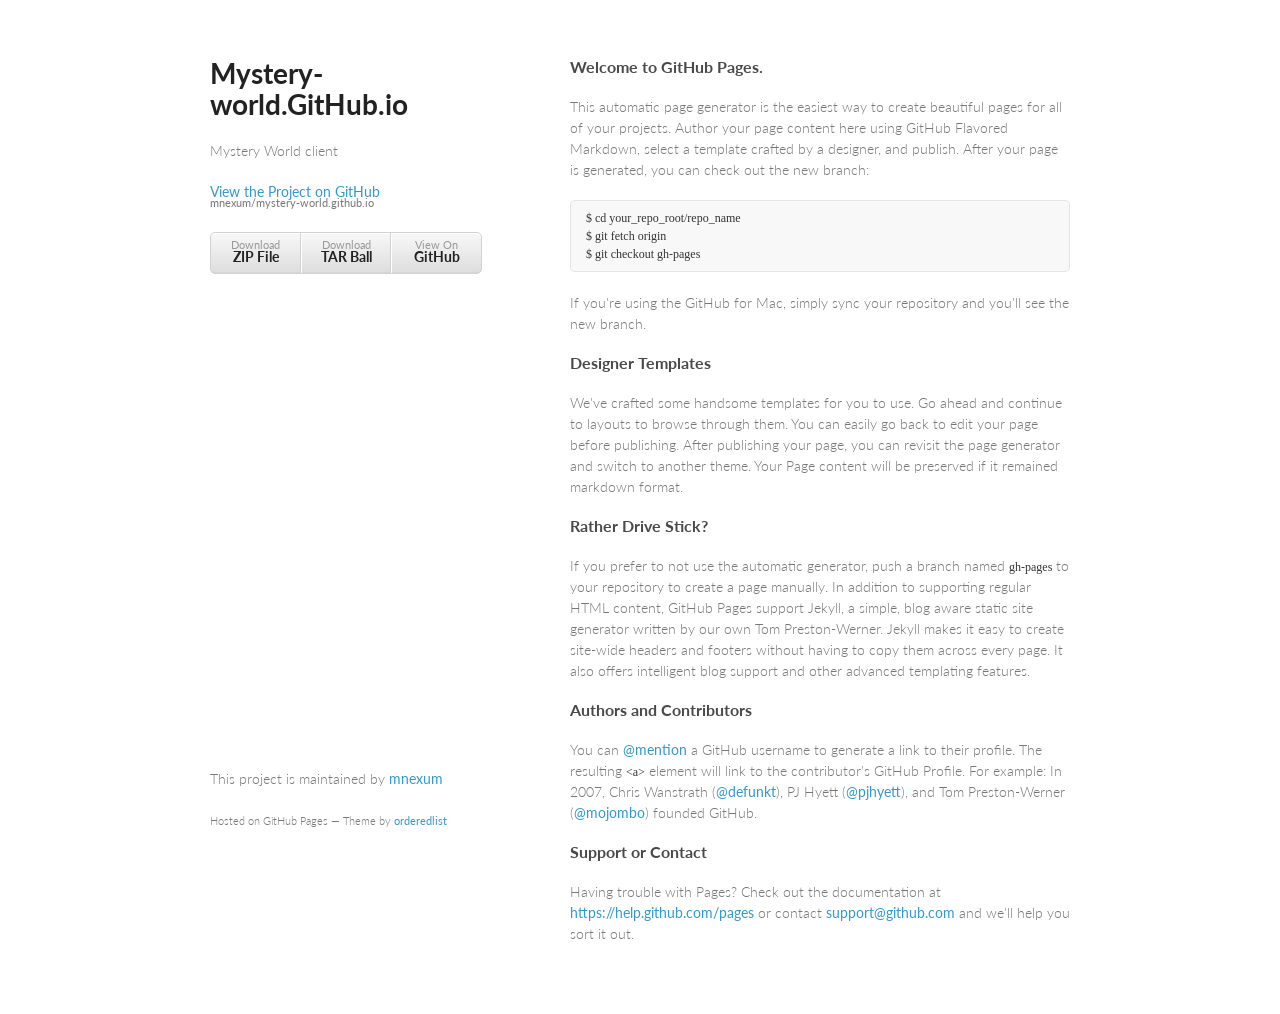
<file: index.html>
<!doctype html>
<html>
  <head>
    <meta charset="utf-8">
    <meta http-equiv="X-UA-Compatible" content="chrome=1">
    <title>Mystery-world.GitHub.io by mnexum</title>

    <link rel="stylesheet" href="stylesheets/styles.css">
    <link rel="stylesheet" href="stylesheets/pygment_trac.css">
    <meta name="viewport" content="width=device-width, initial-scale=1, user-scalable=no">
    <!--[if lt IE 9]>
    <script src="//html5shiv.googlecode.com/svn/trunk/html5.js"></script>
    <![endif]-->
  </head>
  <body>
    <div class="wrapper">
      <header>
        <h1>Mystery-world.GitHub.io</h1>
        <p>Mystery World client</p>

        <p class="view"><a href="https://github.com/mnexum/mystery-world.github.io">View the Project on GitHub <small>mnexum/mystery-world.github.io</small></a></p>


        <ul>
          <li><a href="https://github.com/mnexum/mystery-world.github.io/zipball/master">Download <strong>ZIP File</strong></a></li>
          <li><a href="https://github.com/mnexum/mystery-world.github.io/tarball/master">Download <strong>TAR Ball</strong></a></li>
          <li><a href="https://github.com/mnexum/mystery-world.github.io">View On <strong>GitHub</strong></a></li>
        </ul>
      </header>
      <section>
        <h3>
<a id="welcome-to-github-pages" class="anchor" href="#welcome-to-github-pages" aria-hidden="true"><span class="octicon octicon-link"></span></a>Welcome to GitHub Pages.</h3>

<p>This automatic page generator is the easiest way to create beautiful pages for all of your projects. Author your page content here using GitHub Flavored Markdown, select a template crafted by a designer, and publish. After your page is generated, you can check out the new branch:</p>

<pre><code>$ cd your_repo_root/repo_name
$ git fetch origin
$ git checkout gh-pages
</code></pre>

<p>If you're using the GitHub for Mac, simply sync your repository and you'll see the new branch.</p>

<h3>
<a id="designer-templates" class="anchor" href="#designer-templates" aria-hidden="true"><span class="octicon octicon-link"></span></a>Designer Templates</h3>

<p>We've crafted some handsome templates for you to use. Go ahead and continue to layouts to browse through them. You can easily go back to edit your page before publishing. After publishing your page, you can revisit the page generator and switch to another theme. Your Page content will be preserved if it remained markdown format.</p>

<h3>
<a id="rather-drive-stick" class="anchor" href="#rather-drive-stick" aria-hidden="true"><span class="octicon octicon-link"></span></a>Rather Drive Stick?</h3>

<p>If you prefer to not use the automatic generator, push a branch named <code>gh-pages</code> to your repository to create a page manually. In addition to supporting regular HTML content, GitHub Pages support Jekyll, a simple, blog aware static site generator written by our own Tom Preston-Werner. Jekyll makes it easy to create site-wide headers and footers without having to copy them across every page. It also offers intelligent blog support and other advanced templating features.</p>

<h3>
<a id="authors-and-contributors" class="anchor" href="#authors-and-contributors" aria-hidden="true"><span class="octicon octicon-link"></span></a>Authors and Contributors</h3>

<p>You can <a href="https://github.com/blog/821" class="user-mention">@mention</a> a GitHub username to generate a link to their profile. The resulting <code>&lt;a&gt;</code> element will link to the contributor's GitHub Profile. For example: In 2007, Chris Wanstrath (<a href="https://github.com/defunkt" class="user-mention">@defunkt</a>), PJ Hyett (<a href="https://github.com/pjhyett" class="user-mention">@pjhyett</a>), and Tom Preston-Werner (<a href="https://github.com/mojombo" class="user-mention">@mojombo</a>) founded GitHub.</p>

<h3>
<a id="support-or-contact" class="anchor" href="#support-or-contact" aria-hidden="true"><span class="octicon octicon-link"></span></a>Support or Contact</h3>

<p>Having trouble with Pages? Check out the documentation at <a href="https://help.github.com/pages">https://help.github.com/pages</a> or contact <a href="mailto:support@github.com">support@github.com</a> and we’ll help you sort it out.</p>
      </section>
      <footer>
        <p>This project is maintained by <a href="https://github.com/mnexum">mnexum</a></p>
        <p><small>Hosted on GitHub Pages &mdash; Theme by <a href="https://github.com/orderedlist">orderedlist</a></small></p>
      </footer>
    </div>
    <script src="javascripts/scale.fix.js"></script>
    
  </body>
</html>
</file>
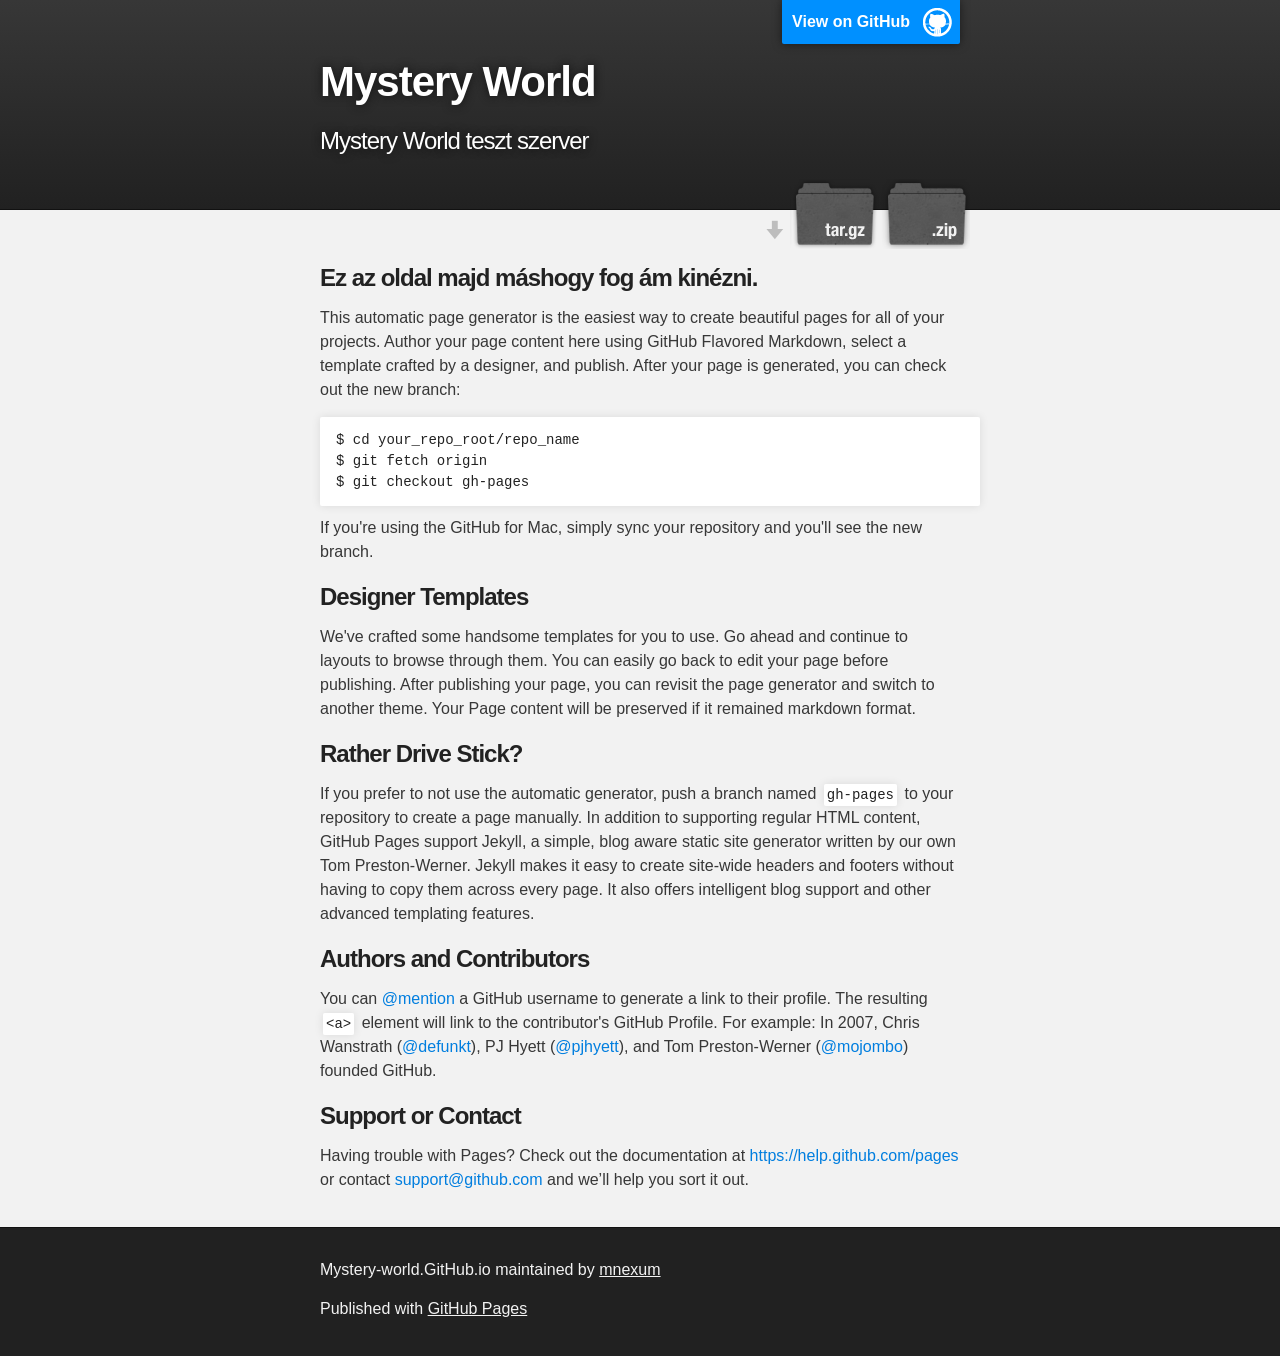
<file: _backup/index.html>
﻿<!DOCTYPE html>
<html>

  <head>
    <meta charset='utf-8'>
    <meta http-equiv="X-UA-Compatible" content="chrome=1">
    <meta name="description" content="Mystery-world.GitHub.io : Mystery World client">

    <link rel="stylesheet" type="text/css" media="screen" href="stylesheets/stylesheet.css">

    <title>Mystery World</title>
  </head>

  <body>

    <!-- HEADER -->
    <div id="header_wrap" class="outer">
        <header class="inner">
          <a id="forkme_banner" href="https://github.com/mnexum/mystery-world.github.io">View on GitHub</a>

          <h1 id="project_title">Mystery World</h1>
          <h2 id="project_tagline">Mystery World teszt szerver</h2>

            <section id="downloads">
              <a class="zip_download_link" href="https://github.com/mnexum/mystery-world.github.io/zipball/master">Download this project as a .zip file</a>
              <a class="tar_download_link" href="https://github.com/mnexum/mystery-world.github.io/tarball/master">Download this project as a tar.gz file</a>
            </section>
        </header>
    </div>

    <!-- MAIN CONTENT -->
    <div id="main_content_wrap" class="outer">
      <section id="main_content" class="inner">
        <h3>
<a id="welcome-to-github-pages" class="anchor" href="#welcome-to-github-pages" aria-hidden="true"><span class="octicon octicon-link"></span></a>Ez az oldal majd máshogy fog ám kinézni.</h3>

<p>This automatic page generator is the easiest way to create beautiful pages for all of your projects. Author your page content here using GitHub Flavored Markdown, select a template crafted by a designer, and publish. After your page is generated, you can check out the new branch:</p>

<pre><code>$ cd your_repo_root/repo_name
$ git fetch origin
$ git checkout gh-pages
</code></pre>

<p>If you're using the GitHub for Mac, simply sync your repository and you'll see the new branch.</p>

<h3>
<a id="designer-templates" class="anchor" href="#designer-templates" aria-hidden="true"><span class="octicon octicon-link"></span></a>Designer Templates</h3>

<p>We've crafted some handsome templates for you to use. Go ahead and continue to layouts to browse through them. You can easily go back to edit your page before publishing. After publishing your page, you can revisit the page generator and switch to another theme. Your Page content will be preserved if it remained markdown format.</p>

<h3>
<a id="rather-drive-stick" class="anchor" href="#rather-drive-stick" aria-hidden="true"><span class="octicon octicon-link"></span></a>Rather Drive Stick?</h3>

<p>If you prefer to not use the automatic generator, push a branch named <code>gh-pages</code> to your repository to create a page manually. In addition to supporting regular HTML content, GitHub Pages support Jekyll, a simple, blog aware static site generator written by our own Tom Preston-Werner. Jekyll makes it easy to create site-wide headers and footers without having to copy them across every page. It also offers intelligent blog support and other advanced templating features.</p>

<h3>
<a id="authors-and-contributors" class="anchor" href="#authors-and-contributors" aria-hidden="true"><span class="octicon octicon-link"></span></a>Authors and Contributors</h3>

<p>You can <a href="https://github.com/blog/821" class="user-mention">@mention</a> a GitHub username to generate a link to their profile. The resulting <code>&lt;a&gt;</code> element will link to the contributor's GitHub Profile. For example: In 2007, Chris Wanstrath (<a href="https://github.com/defunkt" class="user-mention">@defunkt</a>), PJ Hyett (<a href="https://github.com/pjhyett" class="user-mention">@pjhyett</a>), and Tom Preston-Werner (<a href="https://github.com/mojombo" class="user-mention">@mojombo</a>) founded GitHub.</p>

<h3>
<a id="support-or-contact" class="anchor" href="#support-or-contact" aria-hidden="true"><span class="octicon octicon-link"></span></a>Support or Contact</h3>

<p>Having trouble with Pages? Check out the documentation at <a href="https://help.github.com/pages">https://help.github.com/pages</a> or contact <a href="mailto:support@github.com">support@github.com</a> and we’ll help you sort it out.</p>
      </section>
    </div>

    <!-- FOOTER  -->
    <div id="footer_wrap" class="outer">
      <footer class="inner">
        <p class="copyright">Mystery-world.GitHub.io maintained by <a href="https://github.com/mnexum">mnexum</a></p>
        <p>Published with <a href="https://pages.github.com">GitHub Pages</a></p>
      </footer>
    </div>

    

  </body>
</html>
</file>
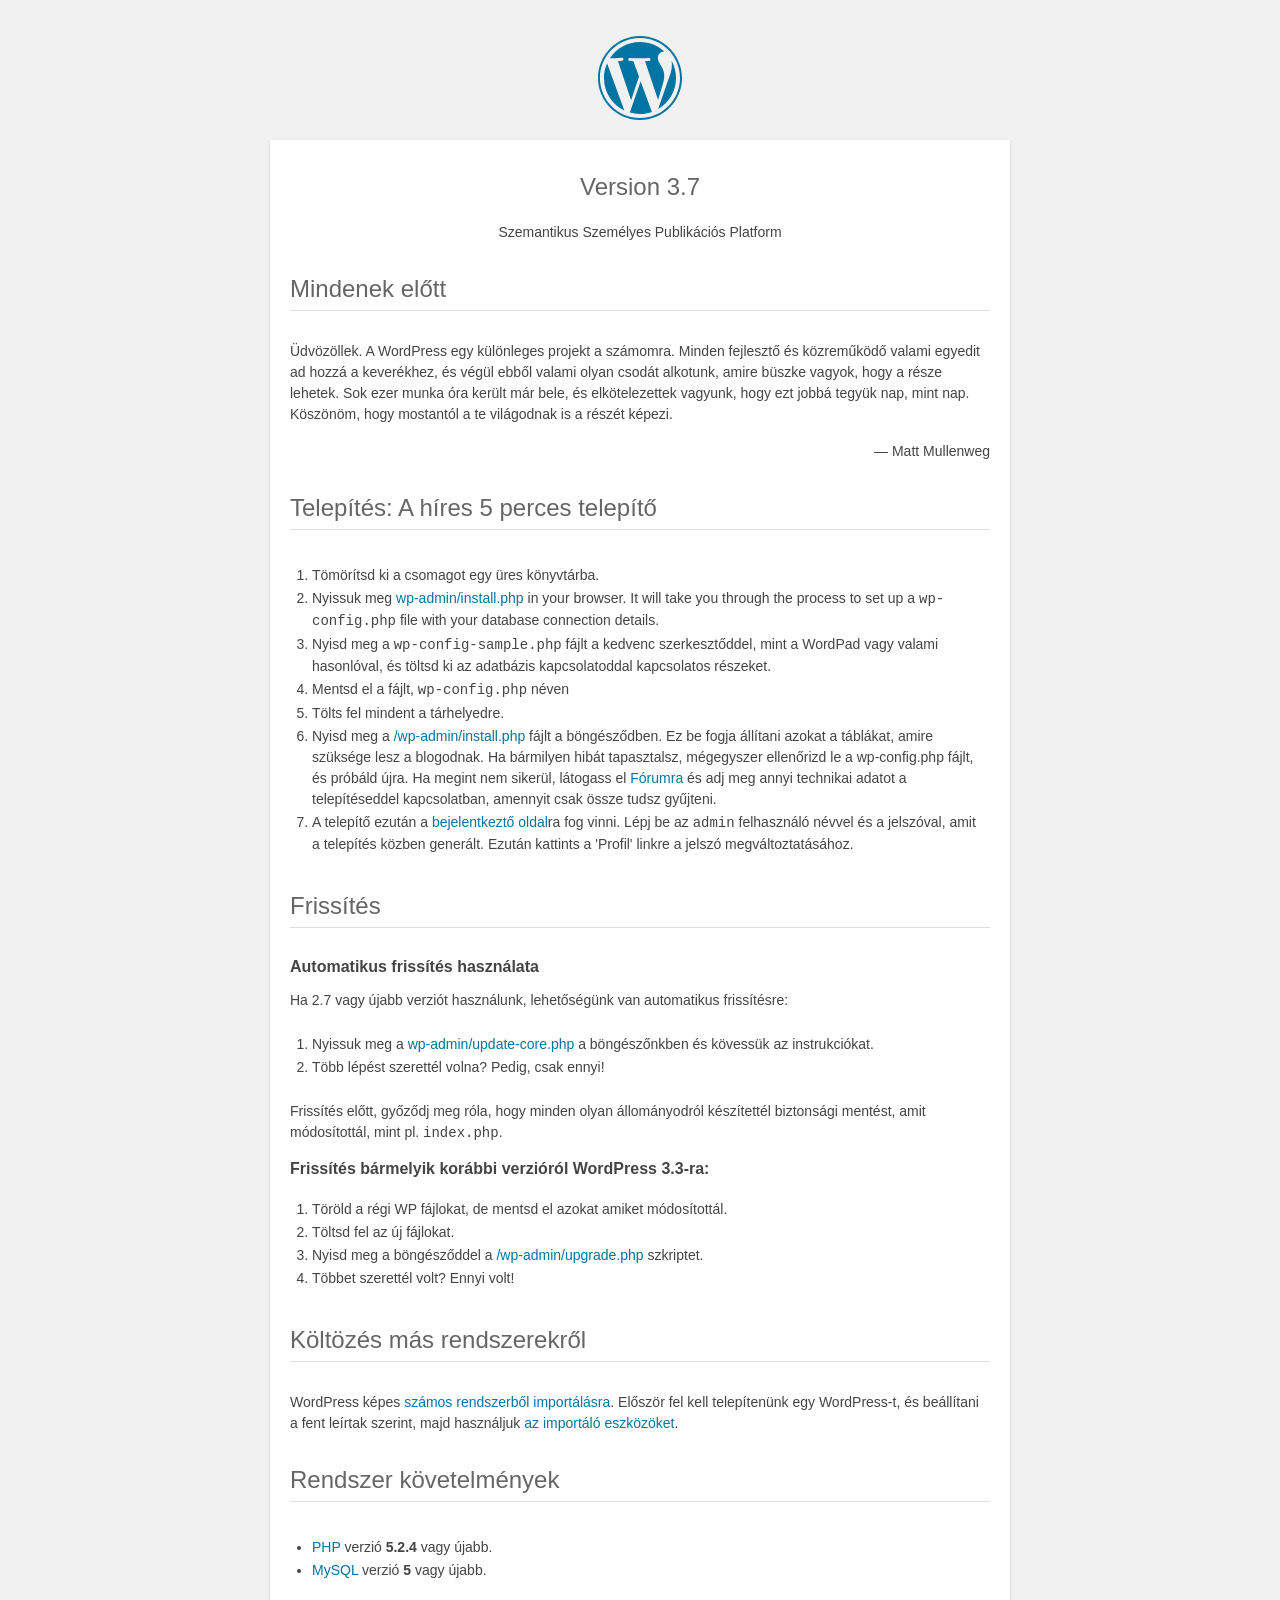
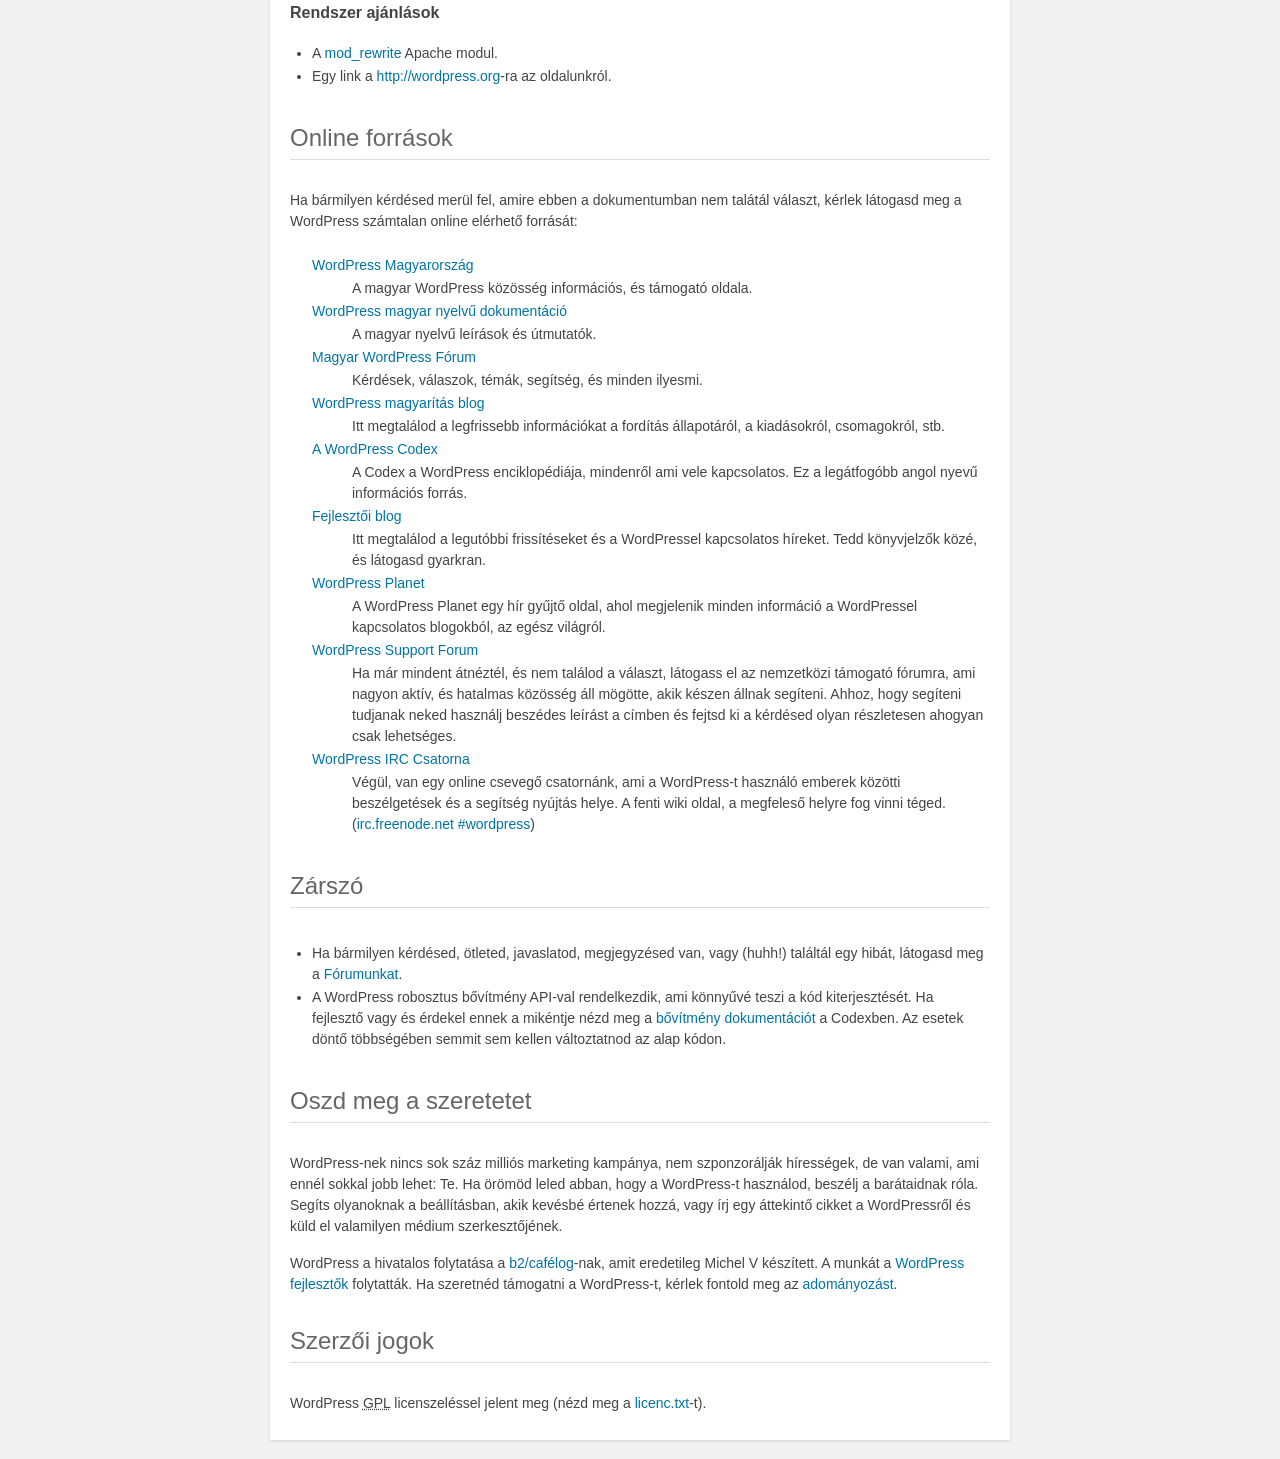
<file: olvasdel.html>
<!DOCTYPE html PUBLIC "-//W3C//DTD XHTML 1.0 Strict//EN" "http://www.w3.org/TR/xhtml1/DTD/xhtml1-strict.dtd">
<html xmlns="http://www.w3.org/1999/xhtml">
<head>
	<meta http-equiv="Content-Type" content="text/html; charset=utf-8" />
	<title>WordPress &rsaquo; OlvasdEl</title>
	<link rel="stylesheet" href="wp-admin/css/install.css" type="text/css" />
</head>
<body>
<h1 id="logo">
	<a href="http://wordpress.org/"><img alt="WordPress" src="wp-admin/images/wordpress-logo.png" width="250" height="68" /></a>
	<br /> Version 3.7
</h1>
<p style="text-align: center">Szemantikus Személyes Publikációs Platform</p>

<h1>Mindenek előtt</h1>
<p>Üdvözöllek. A WordPress egy különleges projekt a számomra. Minden fejlesztő és közreműködő valami egyedit ad hozzá a keverékhez, és végül ebből valami olyan csodát alkotunk, amire büszke vagyok, hogy a része lehetek. Sok ezer munka óra került már bele, és elkötelezettek vagyunk, hogy ezt jobbá tegyük nap, mint nap. Köszönöm, hogy mostantól a te világodnak is a részét képezi.</p>
<p style="text-align: right;">&#8212; Matt Mullenweg</p>

<h1>Telepítés: A híres 5 perces telepítő</h1>
<ol>
	<li>Tömörítsd ki a csomagot egy üres könyvtárba.</li>
	<li>Nyissuk meg <span class="file"><a href="wp-admin/install.php">wp-admin/install.php</a></span> in your browser. It will take you through the process to set up a <code>wp-config.php</code> file with your database connection details.

	<li>Nyisd meg a <code>wp-config-sample.php</code> fájlt a kedvenc szerkesztőddel, mint a WordPad vagy valami hasonlóval, és töltsd ki az adatbázis kapcsolatoddal kapcsolatos részeket.</li>
	<li>Mentsd el a fájlt, <code>wp-config.php</code> néven</li>
	<li>Tölts fel mindent a tárhelyedre.</li>
	<li>Nyisd meg a <span class="file"><a href="wp-admin/install.php">/wp-admin/install.php</a></span> fájlt a böngésződben. Ez be fogja állítani azokat a táblákat, amire szüksége lesz a blogodnak. Ha bármilyen hibát tapasztalsz, mégegyszer ellenőrizd le a <span class="file">wp-config.php</span> fájlt, és próbáld újra. Ha megint nem sikerül, látogass el <a href="http://forum.wpm.hu">Fórumra</a> és adj meg annyi technikai adatot a telepítéseddel kapcsolatban, amennyit csak össze tudsz gyűjteni.</li>
	<li> A telepítő ezután a <a href="wp-login.php">bejelentkeztő oldal</a>ra fog vinni. Lépj be az <code>admin</code> felhasználó névvel és a jelszóval, amit a telepítés közben generált. Ezután kattints a 'Profil' linkre a jelszó megváltoztatásához.</li>
</ol>

<h1>Frissítés</h1>

<h2>Automatikus frissítés használata</h2>
<p>Ha 2.7 vagy újabb verziót használunk, lehetőségünk van automatikus frissítésre:</p>
<ol>
	<li>Nyissuk meg a <span class="file"><a href="wp-admin/update-core.php">wp-admin/update-core.php</a></span> a böngészőnkben és kövessük az instrukciókat.</li>
	<li>Több lépést szerettél volna? Pedig, csak ennyi!</li>
</ol>

<p>Frissítés előtt, győződj meg róla, hogy minden olyan állományodról készítettél biztonsági mentést, amit módosítottál, mint pl. <code>index.php</code>.</p>
<h2>Frissítés bármelyik korábbi verzióról WordPress 3.3-ra:</h2>
<ol>
	<li>Töröld a régi WP fájlokat, de mentsd el azokat amiket módosítottál.</li>
	<li>Töltsd fel az új fájlokat.</li>
	<li>Nyisd meg a böngésződdel a <span class="file"><a href="wp-admin/upgrade.php">/wp-admin/upgrade.php</a> szkriptet.</span></li>
	<li>Többet szerettél volt? Ennyi volt!</li>
</ol>

<h1>Költözés más rendszerekről</h1>
<p>WordPress képes <a href="http://codex.wordpress.org/Importing_Content">számos rendszerből importálásra</a>. Először fel kell telepítenünk egy WordPress-t, és beállítani a fent leírtak szerint, majd használjuk <a href="wp-admin/import.php" title="Import to WordPress">az importáló eszközöket</a>.</p>

<h1>Rendszer követelmények</h1>
<ul>
	<li><a href="http://php.net/">PHP</a> verzió <strong>5.2.4</strong> vagy újabb.</li>
	<li><a href="http://www.mysql.com/">MySQL</a> verzió <strong>5</strong> vagy újabb.</li>
</ul>

<h2>Rendszer ajánlások</h2>
<ul>
	<li>A <a href="http://httpd.apache.org/docs/2.2/mod/mod_rewrite.html">mod_rewrite</a> Apache modul.</li>
	<li>Egy link a <a href="http://wordpress.org/">http://wordpress.org</a>-ra az oldalunkról.</li>
</ul>

<h1>Online források</h1>
<p>Ha bármilyen kérdésed merül fel, amire ebben a dokumentumban nem talátál választ, kérlek látogasd meg a WordPress számtalan online elérhető forrását:</p>
<dl>
	<dt><a href="http://wphu.org">WordPress Magyarország</a></dt>
		<dd>A magyar WordPress közösség információs, és támogató oldala.</dd>
	<dt><a href="http://dokumentacio.word-press.hu/">WordPress magyar nyelvű dokumentáció</a></dt>
		<dd>A magyar nyelvű leírások és útmutatók.</dd>
	<dt><a href="http://forum.wpm.hu/">Magyar WordPress Fórum</a></dt>
		<dd>Kérdések, válaszok, témák, segítség, és minden ilyesmi.</dd>
	<dt><a href="http://wordpress-hu.dev.rain.hu/">WordPress magyarítás blog</a></dt>
		<dd>Itt megtalálod a legfrissebb információkat a fordítás állapotáról, a kiadásokról, csomagokról, stb.</dd>

	<dt><a href="http://codex.wordpress.org/">A WordPress Codex </a></dt>
		<dd>A Codex a WordPress enciklopédiája, mindenről ami vele kapcsolatos. Ez a legátfogóbb angol nyevű információs forrás.</dd>
	<dt><a href="http://wordpress.org/development/">Fejlesztői blog</a></dt>
		<dd>Itt megtalálod a legutóbbi frissítéseket és a WordPressel kapcsolatos híreket. Tedd könyvjelzők közé, és látogasd gyarkran.</dd>
	<dt><a href="http://planet.wordpress.org/">WordPress Planet </a></dt>
		<dd>A WordPress Planet egy hír gyűjtő oldal, ahol megjelenik minden információ a WordPressel kapcsolatos blogokból, az egész világról.</dd>
	<dt><a href="http://wordpress.org/support/">WordPress Support Forum</a></dt>
		<dd>Ha már mindent átnéztél, és nem találod a választ, látogass el az nemzetközi támogató fórumra, ami nagyon aktív, és hatalmas közösség áll mögötte, akik készen állnak segíteni. Ahhoz, hogy segíteni tudjanak neked használj beszédes leírást a címben és fejtsd ki a kérdésed olyan részletesen ahogyan csak lehetséges.</dd>
	<dt><a href="http://codex.wordpress.org/IRC">WordPress IRC Csatorna</a></dt>
		<dd>Végül, van egy online csevegő csatornánk, ami a WordPress-t használó emberek közötti beszélgetések és a segítség nyújtás helye. A fenti wiki oldal, a megfeleső helyre fog vinni téged. (<a href="irc://irc.freenode.net/wordpress">irc.freenode.net #wordpress</a>)</dd>
</dl>


<h1>Zárszó</h1>
<ul>
	<li>Ha bármilyen kérdésed, ötleted, javaslatod, megjegyzésed van, vagy (huhh!) találtál egy hibát, látogasd meg a <a href="http://forum.wpm.hu">Fórumunkat</a>.</li>
	<li>A WordPress robosztus bővítmény API-val rendelkezdik, ami könnyűvé teszi a kód kiterjesztését. Ha fejlesztő vagy és érdekel ennek a mikéntje nézd meg a <a href="http://codex.wordpress.org/Plugin_API">bővítmény dokumentációt</a> a Codexben. Az esetek döntő többségében semmit sem kellen változtatnod az alap kódon.</li>
</ul>

<h1>Oszd meg a szeretetet</h1>
<p>WordPress-nek nincs sok száz milliós marketing kampánya, nem szponzorálják hírességek, de van valami, ami ennél sokkal jobb lehet: Te. Ha örömöd leled abban, hogy a WordPress-t használod, beszélj a barátaidnak róla. Segíts olyanoknak a beállításban, akik kevésbé értenek hozzá, vagy írj egy áttekintő cikket a WordPressről és küld el valamilyen médium szerkesztőjének.</p>

<p>WordPress a hivatalos folytatása a <a href="http://cafelog.com/">b2/caf&eacute;log</a>-nak, amit eredetileg Michel V készített. A munkát a <a href="http://wordpress.org/about/">WordPress fejlesztők</a> folytatták. Ha szeretnéd támogatni a WordPress-t, kérlek fontold meg az <a href="http://wordpress.org/donate/">adományozást</a>.</p>

<h1>Szerzői jogok</h1>
<p>WordPress <abbr title="GNU Public License">GPL</abbr> licenszeléssel jelent meg (nézd meg a <a href="licence.txt">licenc.txt</a>-t).</p>

</body>
</html>
</file>
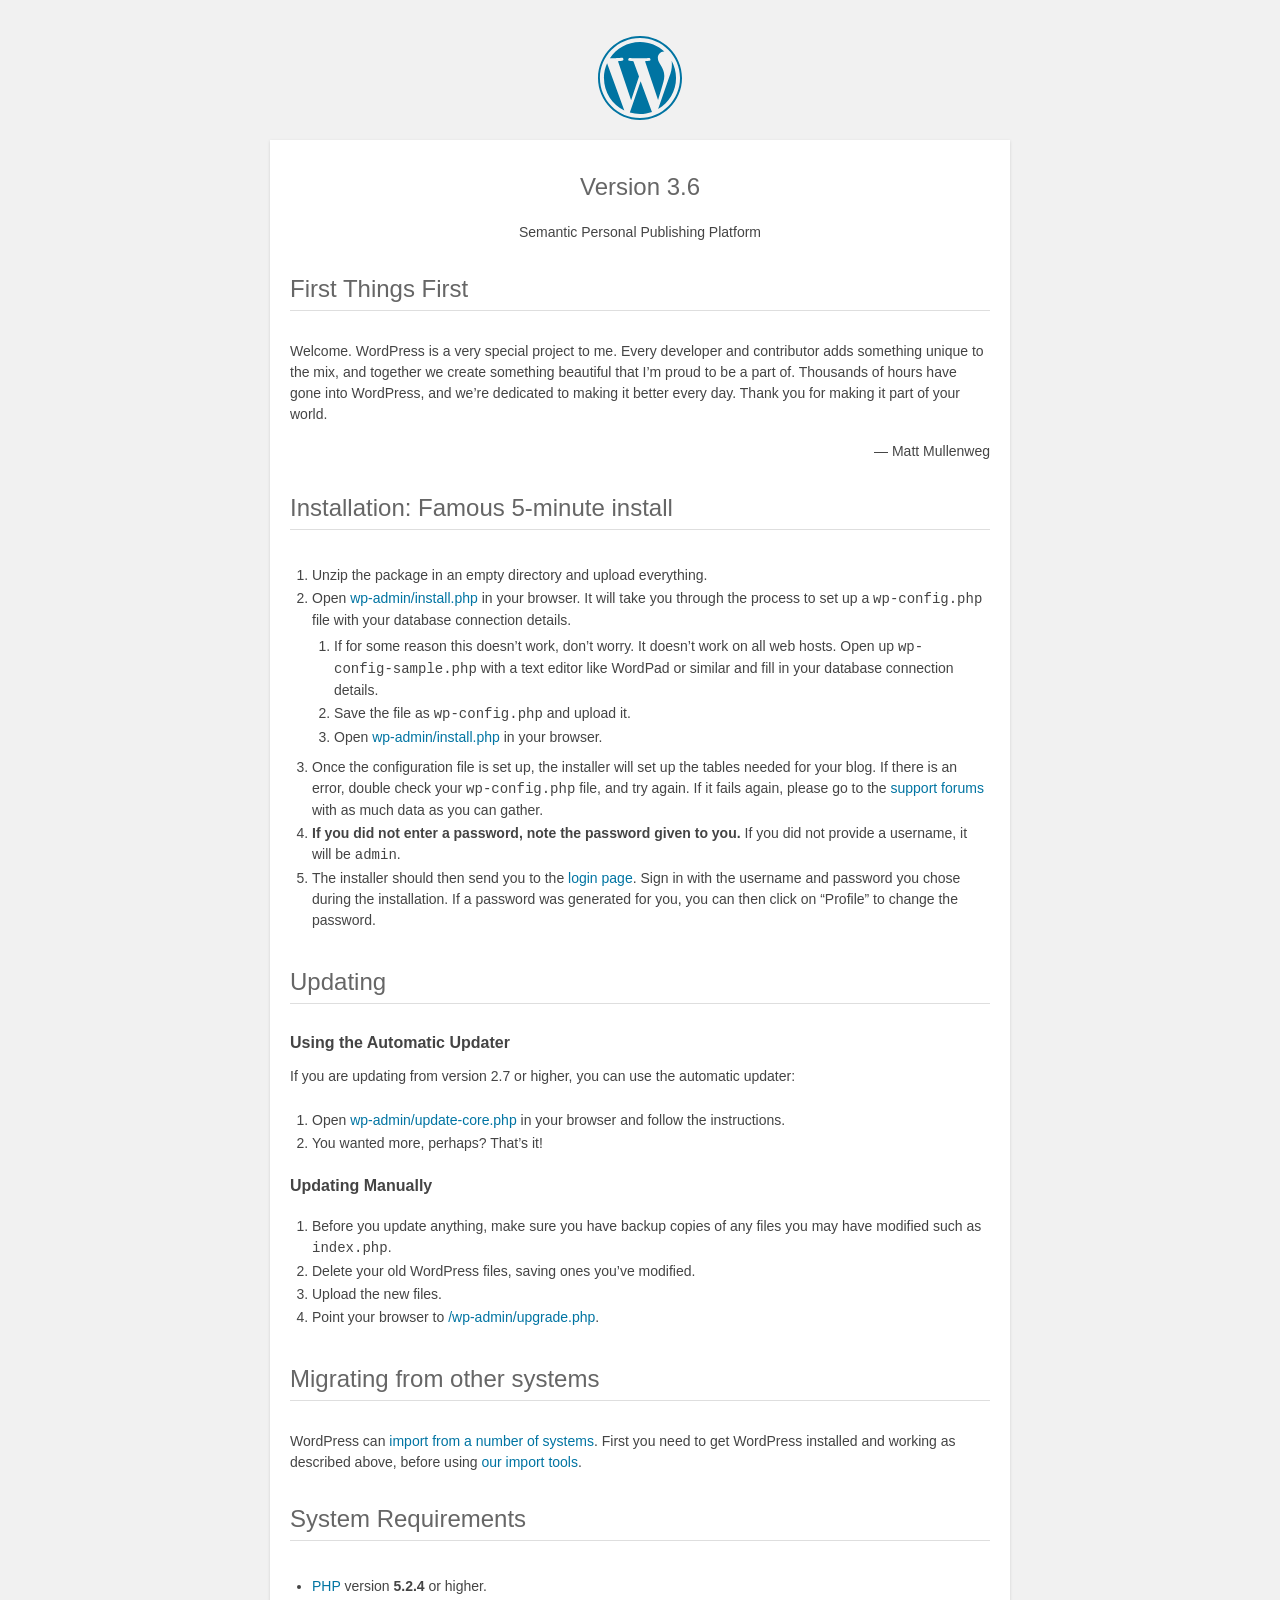
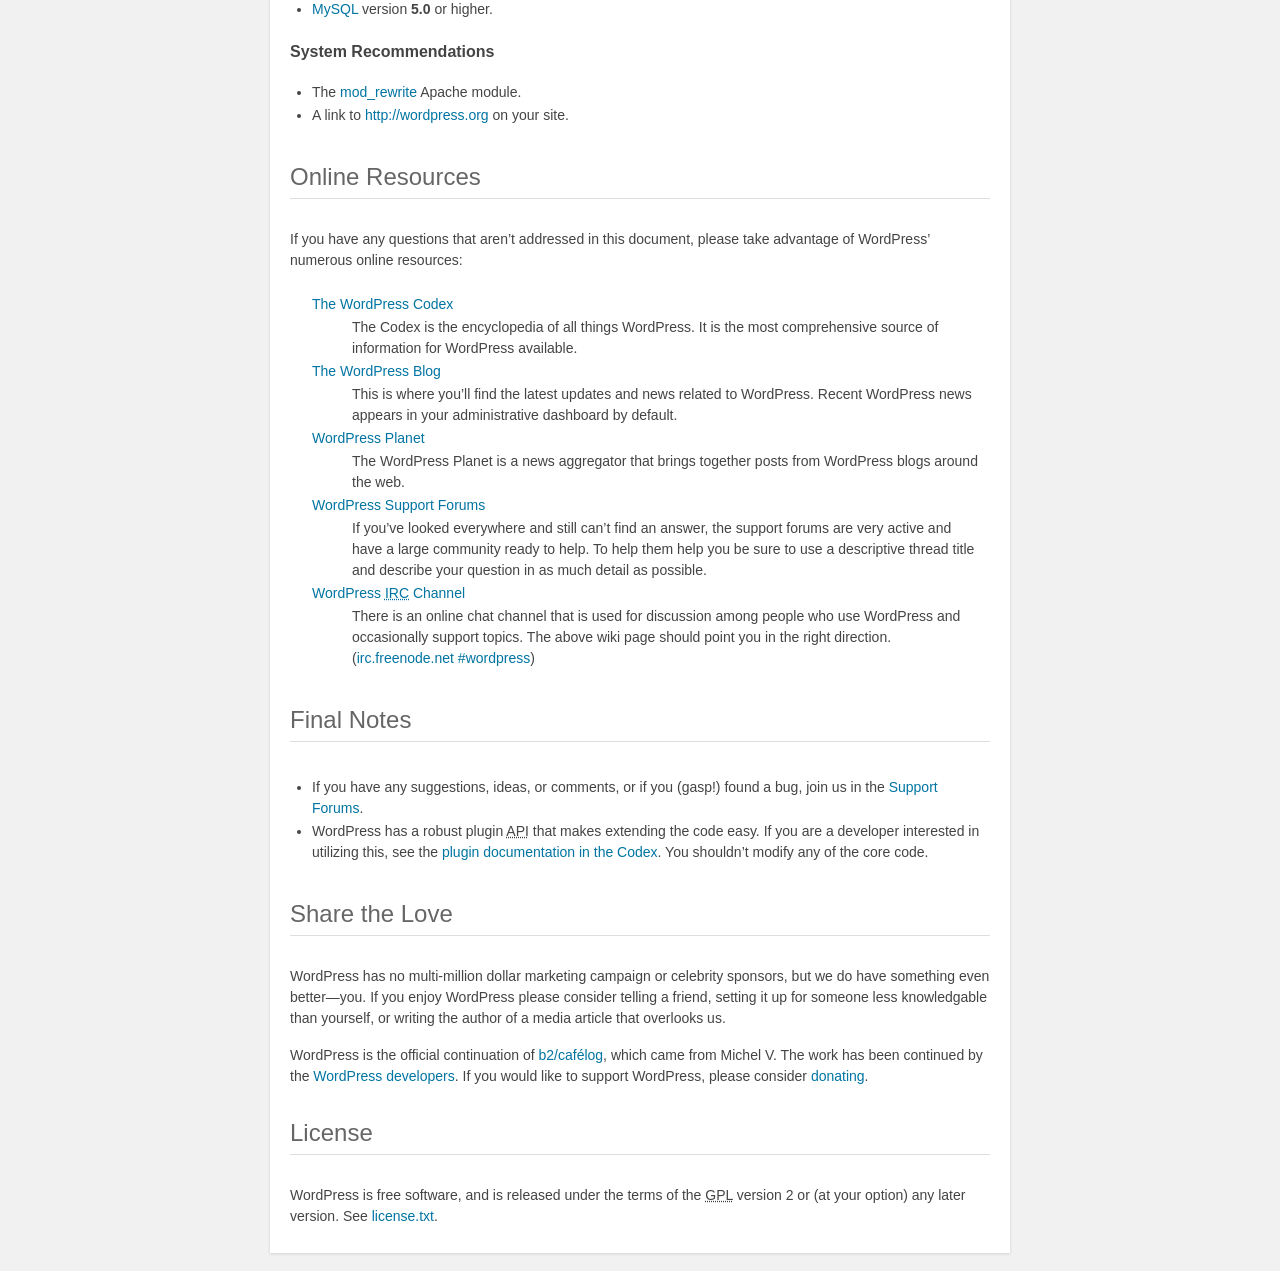
<file: readme.html>
<!DOCTYPE html>
<html>
<head>
	<meta http-equiv="Content-Type" content="text/html; charset=utf-8" />
	<title>WordPress &#8250; ReadMe</title>
	<link rel="stylesheet" href="wp-admin/css/install.css?ver=20100228" type="text/css" />
</head>
<body>
<h1 id="logo">
	<a href="http://wordpress.org/"><img alt="WordPress" src="wp-admin/images/wordpress-logo.png" /></a>
	<br /> Version 3.6
</h1>
<p style="text-align: center">Semantic Personal Publishing Platform</p>

<h1>First Things First</h1>
<p>Welcome. WordPress is a very special project to me. Every developer and contributor adds something unique to the mix, and together we create something beautiful that I&#8217;m proud to be a part of. Thousands of hours have gone into WordPress, and we&#8217;re dedicated to making it better every day. Thank you for making it part of your world.</p>
<p style="text-align: right">&#8212; Matt Mullenweg</p>

<h1>Installation: Famous 5-minute install</h1>
<ol>
	<li>Unzip the package in an empty directory and upload everything.</li>
	<li>Open <span class="file"><a href="wp-admin/install.php">wp-admin/install.php</a></span> in your browser. It will take you through the process to set up a <code>wp-config.php</code> file with your database connection details.
		<ol>
			<li>If for some reason this doesn&#8217;t work, don&#8217;t worry. It doesn&#8217;t work on all web hosts. Open up <code>wp-config-sample.php</code> with a text editor like WordPad or similar and fill in your database connection details.</li>
			<li>Save the file as <code>wp-config.php</code> and upload it.</li>
			<li>Open <span class="file"><a href="wp-admin/install.php">wp-admin/install.php</a></span> in your browser.</li>
		</ol>
	</li>
	<li>Once the configuration file is set up, the installer will set up the tables needed for your blog. If there is an error, double check your <code>wp-config.php</code> file, and try again. If it fails again, please go to the <a href="http://wordpress.org/support/" title="WordPress support">support forums</a> with as much data as you can gather.</li>
	<li><strong>If you did not enter a password, note the password given to you.</strong> If you did not provide a username, it will be <code>admin</code>.</li>
	<li>The installer should then send you to the <a href="wp-login.php">login page</a>. Sign in with the username and password you chose during the installation. If a password was generated for you, you can then click on &#8220;Profile&#8221; to change the password.</li>
</ol>

<h1>Updating</h1>
<h2>Using the Automatic Updater</h2>
<p>If you are updating from version 2.7 or higher, you can use the automatic updater:</p>
<ol>
	<li>Open <span class="file"><a href="wp-admin/update-core.php">wp-admin/update-core.php</a></span> in your browser and follow the instructions.</li>
	<li>You wanted more, perhaps? That&#8217;s it!</li>
</ol>

<h2>Updating Manually</h2>
<ol>
	<li>Before you update anything, make sure you have backup copies of any files you may have modified such as <code>index.php</code>.</li>
	<li>Delete your old WordPress files, saving ones you&#8217;ve modified.</li>
	<li>Upload the new files.</li>
	<li>Point your browser to <span class="file"><a href="wp-admin/upgrade.php">/wp-admin/upgrade.php</a>.</span></li>
</ol>

<h1>Migrating from other systems</h1>
<p>WordPress can <a href="http://codex.wordpress.org/Importing_Content">import from a number of systems</a>. First you need to get WordPress installed and working as described above, before using <a href="wp-admin/import.php" title="Import to WordPress">our import tools</a>.</p>

<h1>System Requirements</h1>
<ul>
	<li><a href="http://php.net/">PHP</a> version <strong>5.2.4</strong> or higher.</li>
	<li><a href="http://www.mysql.com/">MySQL</a> version <strong>5.0</strong> or higher.</li>
</ul>

<h2>System Recommendations</h2>
<ul>
	<li>The <a href="http://httpd.apache.org/docs/2.2/mod/mod_rewrite.html">mod_rewrite</a> Apache module.</li>
	<li>A link to <a href="http://wordpress.org/">http://wordpress.org</a> on your site.</li>
</ul>

<h1>Online Resources</h1>
<p>If you have any questions that aren&#8217;t addressed in this document, please take advantage of WordPress&#8217; numerous online resources:</p>
<dl>
	<dt><a href="http://codex.wordpress.org/">The WordPress Codex</a></dt>
		<dd>The Codex is the encyclopedia of all things WordPress. It is the most comprehensive source of information for WordPress available.</dd>
	<dt><a href="http://wordpress.org/news/">The WordPress Blog</a></dt>
		<dd>This is where you&#8217;ll find the latest updates and news related to WordPress. Recent WordPress news appears in your administrative dashboard by default.</dd>
	<dt><a href="http://planet.wordpress.org/">WordPress Planet</a></dt>
		<dd>The WordPress Planet is a news aggregator that brings together posts from WordPress blogs around the web.</dd>
	<dt><a href="http://wordpress.org/support/">WordPress Support Forums</a></dt>
		<dd>If you&#8217;ve looked everywhere and still can&#8217;t find an answer, the support forums are very active and have a large community ready to help. To help them help you be sure to use a descriptive thread title and describe your question in as much detail as possible.</dd>
	<dt><a href="http://codex.wordpress.org/IRC">WordPress <abbr title="Internet Relay Chat">IRC</abbr> Channel</a></dt>
		<dd>There is an online chat channel that is used for discussion among people who use WordPress and occasionally support topics. The above wiki page should point you in the right direction. (<a href="irc://irc.freenode.net/wordpress">irc.freenode.net #wordpress</a>)</dd>
</dl>

<h1>Final Notes</h1>
<ul>
	<li>If you have any suggestions, ideas, or comments, or if you (gasp!) found a bug, join us in the <a href="http://wordpress.org/support/">Support Forums</a>.</li>
	<li>WordPress has a robust plugin <abbr title="application programming interface">API</abbr> that makes extending the code easy. If you are a developer interested in utilizing this, see the <a href="http://codex.wordpress.org/Plugin_API" title="WordPress plugin API">plugin documentation in the Codex</a>. You shouldn&#8217;t modify any of the core code.</li>
</ul>

<h1>Share the Love</h1>
<p>WordPress has no multi-million dollar marketing campaign or celebrity sponsors, but we do have something even better&#8212;you. If you enjoy WordPress please consider telling a friend, setting it up for someone less knowledgable than yourself, or writing the author of a media article that overlooks us.</p>

<p>WordPress is the official continuation of <a href="http://cafelog.com/">b2/caf&#233;log</a>, which came from Michel V. The work has been continued by the <a href="http://wordpress.org/about/">WordPress developers</a>. If you would like to support WordPress, please consider <a href="http://wordpress.org/donate/" title="Donate to WordPress">donating</a>.</p>

<h1>License</h1>
<p>WordPress is free software, and is released under the terms of the <abbr title="GNU General Public License">GPL</abbr> version 2 or (at your option) any later version. See <a href="license.txt">license.txt</a>.</p>

</body>
</html>
</file>
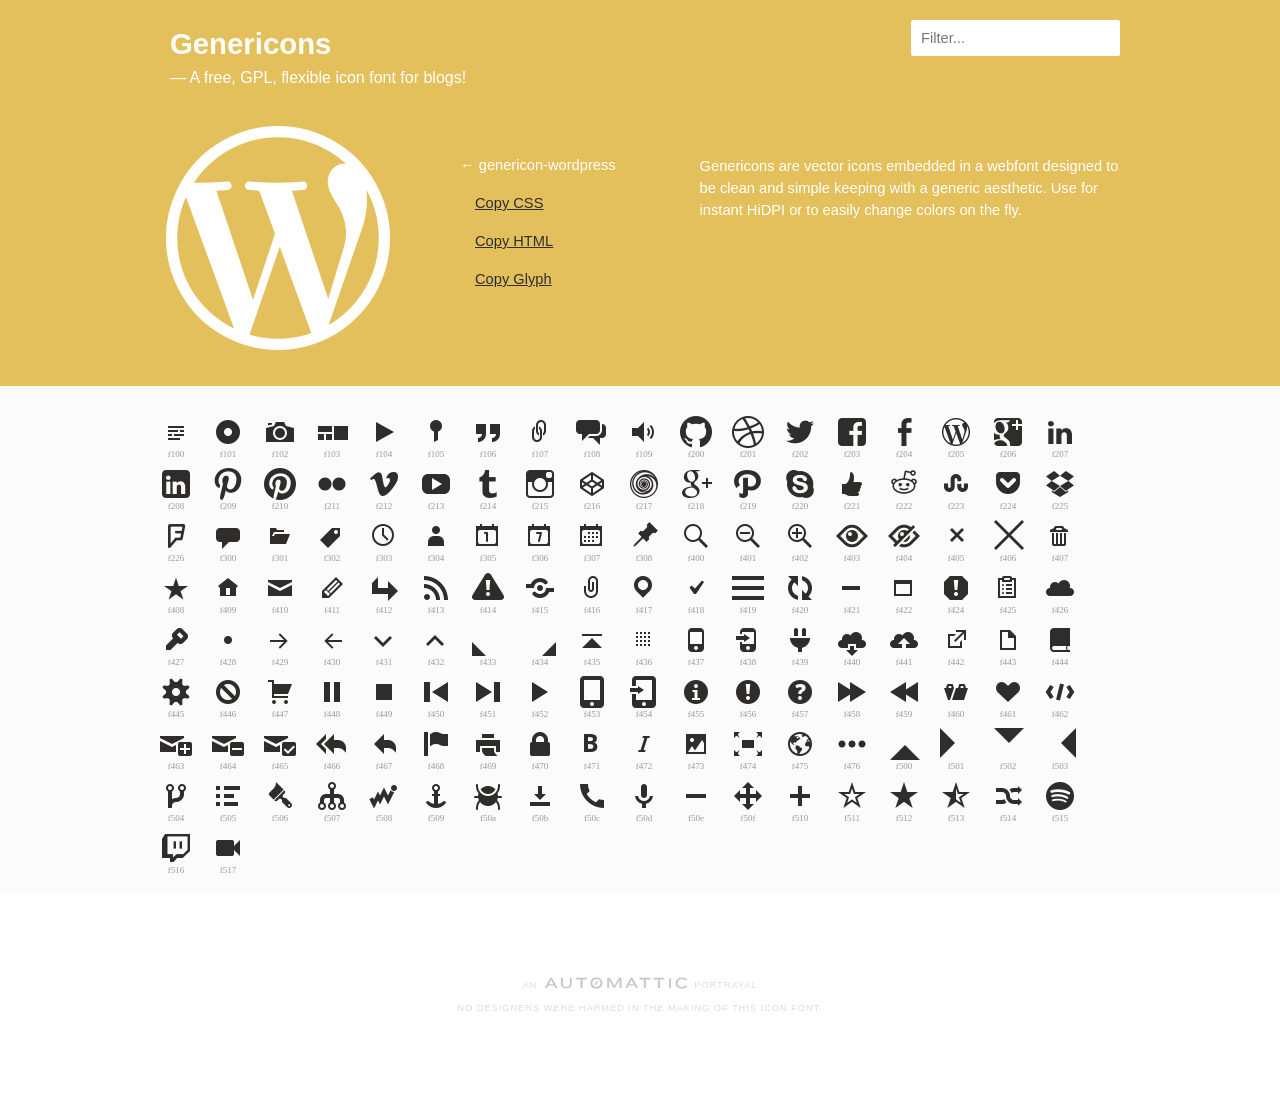
<file: wp-content/themes/twentyfifteen/genericons/example.html>
<!DOCTYPE html>
<html>
<head>
<title>Genericons</title>
<link rel="stylesheet" href="genericons.css">
<script type="text/javascript" src="https://ajax.googleapis.com/ajax/libs/jquery/1.7.2/jquery.min.js"></script>
<style type="text/css">
/**
 * Example page CSS
 */

body {
	font-family: sans-serif;
	line-height: 1.5;
	margin: 0;
	color: #2f2d2c;
	background: #fff;
	font-size: 11pt;
}

a {
	color: #2f2d2c;
}

h4 {
	margin-top: 40px;
}

#iconlist {
	clear: both;
	margin-bottom: 20px;
}

#iconlist div {
	padding: 10px;
	overflow: hidden;
	white-space: nowrap;
	font-size: 32px;
	line-height: 1;
	position: relative;
	width: 32px;
	height: 32px;
}

#iconlist div:before {
	margin-right: 20px;
}

#iconlist div:hover {
	cursor: pointer;
	color: #e4c05c;
}

#primary {
	background: #e4c05c;
	overflow: hidden;
}

#content {
	position: relative;
	color: #fff;
	max-width: 980px;
	padding: 0 10px;
	margin: 0 auto;
}

#icons {
	background: #fbfbfb;
}

#icons #iconlist {
	max-width: 980px;
	box-sizing: border-box;
	-moz-box-sizing:border-box;
	-webkit-box-sizing:border-box;
	padding: 20px 0;
	margin: 0 auto;
}

#glyph {
	float: left;
	width: 50%;
	box-sizing: border-box;
	-moz-box-sizing:border-box;
	-webkit-box-sizing:border-box;
	-ms-box-sizing:border-box;
	padding: 20px 0;
}

#glyph .info {
	float: right;
	width: 180px;
	padding: 36px 0 0 0;
}

#glyph .info a {
	color: #2f2d2c;
	display: block;
	padding: 8px 0 8px 15px;
}

#glyph .info strong {
	font-weight: normal;
	display: block;
	padding: 8px 0;
}

#glyph .genericon {
	font-size: 256px;
	width: 256px;
	height: 256px;
	overflow: visible;
	float: left;
}

.description {
	margin-top: 50px;
	width: 48%;
	float: right;
	padding-left: 40px;
	margin-left: 2%;
	box-sizing: border-box;
	-moz-box-sizing:border-box;
	-webkit-box-sizing:border-box;
	-ms-box-sizing:border-box;
	background-size: 4px 4px;
}

#primary h2 {
	color: white;
	margin: 0 auto;
	padding: 22px 0 0 20px;
	max-width: 980px;
	font-size: 2em;
}

#primary h2 span {
	display: block;
	font-weight: normal;
	font-size: 12pt;
}

#footer {
	clear: both;
	max-width: 980px;
	margin: 80px auto;
	text-align: center;
	text-transform: uppercase;
	letter-spacing: .1em;
	font-size: 7pt;
	color: #ddd;
}

#footer a {
	color: #ccc;
	display: inline-block;
	width: 150px;
	overflow: hidden;
	text-indent: 100%;
	position: relative;
	top: 2px;
	opacity: .3;
	background-repeat: no-repeat;
	background-position: center top;
	background-image: url('[data-uri]');
}

#footer a:hover {
	opacity: 1;
}

pre, code {
	font: 14px/1.5 monospace;
}

.code {
	display: block;
	font: 14px/1.5 monospace;
	width: 600px;
	white-space: pre;
	border: 1px solid #ccc;
	padding: 10px;
	overflow: auto;
	min-height: 110px;
}

#iconlist .new, #iconlist .update {
	position: relative;
}

#iconlist .new:after, #iconlist .update:after {
	color: #e4c05c;
	display: block;
	content: "NEW";
	font: bold 8px/1 sans-serif;
	position: absolute;
	top: 0px;
	text-align: center;
	z-index: 10;
	width: 100%;
}

#iconlist .update:after {
	content: "UPDATE";
	left: -1px;
}

body.searching #iconlist span.update:after, body.searching #iconlist span.new:after {
	display: none;
}

#search {
	border: 0;
	border-radius: 2px;
	position: absolute;
	right: 20px;
	font: 11pt sans-serif;
	padding: 10px;
	top: 20px;
	background: rgba(255,255,255,.8);
}

#search:focus {
	background: #fff;
	outline: none;
}

.genericon-404 {
	display: none !important; /* This is an easter egg */
}

.genericon:after {
	content: attr(alt);
	display: block;
	font-size: 9px;
	color: #999;
	text-align: center;
}

.hideUACs.genericon:after {
	content: none;
}


@media only screen and ( max-width: 900px ) {

	#glyph {
		float: none;
		width: 100%;
	}

	#glyph .info {
		width: 30%;
	}
	#glyph .genericon {
		width: 70%;
	}

	.description {
		clear: both;
		width: 100%;
		background: none;
		padding-left: 0;
		float: none;
	}

}
</style>
<script type="text/javascript">
/**
 * Example page JS
 */

function copyToClipboard ( text, copyMode ) {
	if ( copyMode == "css" ) {
		window.prompt( "Copy this, then paste in your CSS :before selector.", text );
	} else if ( copyMode == "html" ) {
		window.prompt( "Copy this, then paste in your HTML.", text );
	} else {
		window.prompt( "Copy this, then paste in your Photoshop textfield.", text );
	}
}

function pickRandomIcon() {
	var divs = jQuery("#iconlist div").get().sort(function(){
			return Math.round(Math.random())-0.5;
		}).slice(0,1);

	attr = jQuery(divs).attr('alt');
	cssclass = jQuery(divs).attr('class');
	displayGlyph( attr, cssclass );

}

function displayGlyph( attr, cssclass ) {

	// set permalink
	var permalink = cssclass.split(' genericon-')[1];
	window.location.hash = permalink;

	// css copy string
	csstext = "content: \'\\" + attr + "';";

	// html copy string
	htmltext = '<span class="' + cssclass + '"></span>';

	// glyph copy string
	glyphtemp = "&#x" + attr + ";";
	jQuery('#temp').html( glyphtemp );
	glyphtext = jQuery('#temp').text();

	// final output
	output = '<div class="' + cssclass + '"></div>'
	+ '<div class="info">'
		+ '<strong>&larr; ' + cssclass.split( ' ' )[1] + '</strong>'
		+ '<a href="javascript:copyToClipboard(csstext, \'css\')">Copy CSS</a>'
		+ '<a href="javascript:copyToClipboard(htmltext, \'html\')">Copy HTML</a>'
		+ '<a href="javascript:copyToClipboard(glyphtext)">Copy Glyph</a>'
	+ '</div>';

	jQuery( '#glyph' ).html( output );

}

function sortUnicode ( a, b ) {
	var numberA = jQuery(a).attr('alt').replace('f', '');
	var numberB = jQuery(b).attr('alt').replace('f', '');
	var contentA =parseInt( numberA, 16 );
	var contentB =parseInt( numberB, 16 );
	return (contentA < contentB) ? -1 : (contentA > contentB) ? 1 : 0;
}

jQuery(document).ready(function() {

	// pick random icon if no permalink, otherwise go to permalink
	if ( window.location.hash ) {
		permalink = "genericon-" + window.location.hash.split('#')[1];
		attr = jQuery( '.' + permalink ).attr( 'alt' );
		cssclass = jQuery( '.' + permalink ).attr('class');
		displayGlyph( attr, cssclass );
	} else {
		pickRandomIcon();
	}

	jQuery( '#iconlist div' ).click(function() {

		attr = jQuery( this ).attr( 'alt' );
		cssclass = jQuery( this ).attr( 'class' );

		displayGlyph( attr, cssclass );

	});

	var $rows = jQuery('#iconlist div');
	jQuery('#search').keyup(function() {

		// remove update text when using search
		jQuery('body').addClass('searching');

	    var val = jQuery.trim(jQuery(this).val()).replace(/ +/g, ' ').toLowerCase();

	    $rows.show().filter(function() {
	        var text = jQuery(this).text().replace(/\s+/g, ' ').toLowerCase();
	        return !~text.indexOf(val);
	    }).hide();
	});

	jQuery('input#search').focus();

	// sort based on number
	jQuery('#iconlist div').sort( sortUnicode ).appendTo('#iconlist');

});

function toggleUACs() {
	jQuery('.genericon').toggleClass('hideUACs');
}
</script>
</head>

<body>

<div id="main">

	<div id="primary">
		<div id="content">

			<h2>Genericons <span>&mdash; A free, GPL, flexible icon font for blogs!</span></h2>

			<input placeholder="Filter..." name="search" id="search" type="text" value="" maxlength="150" />

			<div id="glyph">
			</div>

			<div class="description">
				<p>Genericons are vector icons embedded in a webfont designed to be clean and simple keeping with a generic aesthetic. Use for instant HiDPI or to easily change colors on the fly.</p>
			</div>

		</div>
	</div>

	<div id="icons">
		<div id="iconlist">

			<!-- note, the text inside the HTML elements is purely for the seach -->

			<div alt="f423" class="genericon genericon-404" title="genericon-404">404</div>

			<div alt="f508" class="genericon genericon-activity" title="genericon-activity">activity</div>

			<div alt="f509" class="genericon genericon-anchor" title="genericon-anchor">anchor</div>

			<div alt="f101" class="genericon genericon-aside" title="genericon-aside">aside</div>

			<div alt="f416" class="genericon genericon-attachment" title="genericon-attachment">attachment</div>

			<div alt="f109" class="genericon genericon-audio" title="genericon-audio">audio</div>

			<div alt="f471" class="genericon genericon-bold" title="genericon-bold">bold</div>

			<div alt="f444" class="genericon genericon-book" title="genericon-book">book</div>

			<div alt="f50a" class="genericon genericon-bug" title="genericon-bug">bug</div>

			<div alt="f447" class="genericon genericon-cart" title="genericon-cart">cart</div>

			<div alt="f301" class="genericon genericon-category" title="genericon-category">category</div>

			<div alt="f108" class="genericon genericon-chat" title="genericon-chat">chat</div>

			<div alt="f418" class="genericon genericon-checkmark" title="genericon-checkmark">checkmark</div>

			<div alt="f405" class="genericon genericon-close" title="genericon-close">close</div>

			<div alt="f406" class="genericon genericon-close-alt" title="genericon-close-alt">close-alt</div>

			<div alt="f426" class="genericon genericon-cloud" title="genericon-cloud">cloud</div>

			<div alt="f440" class="genericon genericon-cloud-download" title="genericon-cloud-download">cloud-download</div>

			<div alt="f441" class="genericon genericon-cloud-upload" title="genericon-cloud-upload">cloud-upload</div>

			<div alt="f462" class="genericon genericon-code" title="genericon-code">code</div>

			<div alt="f216" class="genericon genericon-codepen" title="genericon-codepen">codepen</div>

			<div alt="f445" class="genericon genericon-cog" title="genericon-cog">cog</div>

			<div alt="f432" class="genericon genericon-collapse" title="genericon-collapse">collapse</div>

			<div alt="f300" class="genericon genericon-comment" title="genericon-comment">comment</div>

			<div alt="f305" class="genericon genericon-day" title="genericon-day">day</div>

			<div alt="f221" class="genericon genericon-digg" title="genericon-digg">digg</div>

			<div alt="f443" class="genericon genericon-document" title="genericon-document">document</div>

			<div alt="f428" class="genericon genericon-dot" title="genericon-dot">dot</div>

			<div alt="f502" class="genericon genericon-downarrow" title="genericon-downarrow">downarrow</div>

			<div alt="f50b" class="genericon genericon-download" title="genericon-download">download</div>

			<div alt="f436" class="genericon genericon-draggable" title="genericon-draggable">draggable</div>

			<div alt="f201" class="genericon genericon-dribbble" title="genericon-dribbble">dribbble</div>

			<div alt="f225" class="genericon genericon-dropbox" title="genericon-dropbox">dropbox</div>

			<div alt="f433" class="genericon genericon-dropdown" title="genericon-dropdown">dropdown</div>

			<div alt="f434" class="genericon genericon-dropdown-left" title="genericon-dropdown-left">dropdown-left</div>

			<div alt="f411" class="genericon genericon-edit" title="genericon-edit">edit</div>

			<div alt="f476" class="genericon genericon-ellipsis" title="genericon-ellipsis">ellipsis</div>

			<div alt="f431" class="genericon genericon-expand" title="genericon-expand">expand</div>

			<div alt="f442" class="genericon genericon-external" title="genericon-external">external</div>

			<div alt="f203" class="genericon genericon-facebook" title="genericon-facebook">facebook</div>

			<div alt="f204" class="genericon genericon-facebook-alt" title="genericon-facebook-alt">facebook-alt</div>

			<div alt="f458" class="genericon genericon-fastforward" title="genericon-fastforward">fastforward</div>

			<div alt="f413" class="genericon genericon-feed" title="genericon-feed">feed</div>

			<div alt="f468" class="genericon genericon-flag" title="genericon-flag">flag</div>

			<div alt="f211" class="genericon genericon-flickr" title="genericon-flickr">flickr</div>

			<div alt="f226" class="genericon genericon-foursquare" title="genericon-foursquare">foursquare</div>

			<div alt="f474" class="genericon genericon-fullscreen" title="genericon-fullscreen">fullscreen</div>

			<div alt="f103" class="genericon genericon-gallery" title="genericon-gallery">gallery</div>

			<div alt="f200" class="genericon genericon-github" title="genericon-github">github</div>

			<div alt="f206" class="genericon genericon-googleplus" title="genericon-googleplus">googleplus</div>

			<div alt="f218" class="genericon genericon-googleplus-alt" title="genericon-googleplus-alt">googleplus-alt</div>

			<div alt="f50c" class="genericon genericon-handset" title="genericon-handset">handset</div>

			<div alt="f461" class="genericon genericon-heart" title="genericon-heart">heart</div>

			<div alt="f457" class="genericon genericon-help" title="genericon-help">help</div>

			<div alt="f404" class="genericon genericon-hide" title="genericon-hide">hide</div>

			<div alt="f505" class="genericon genericon-hierarchy" title="genericon-hierarchy">hierarchy</div>

			<div alt="f409" class="genericon genericon-home" title="genericon-home">home</div>

			<div alt="f102" class="genericon genericon-image" title="genericon-image">image</div>

			<div alt="f455" class="genericon genericon-info" title="genericon-info">info</div>

			<div alt="f215" class="genericon genericon-instagram" title="genericon-instagram">instagram</div>

			<div alt="f472" class="genericon genericon-italic" title="genericon-italic">italic</div>

			<div alt="f427" class="genericon genericon-key" title="genericon-key">key</div>

			<div alt="f503" class="genericon genericon-leftarrow" title="genericon-leftarrow">leftarrow</div>

			<div alt="f107" class="genericon genericon-link" title="genericon-link">link</div>

			<div alt="f207" class="genericon genericon-linkedin" title="genericon-linkedin">linkedin</div>

			<div alt="f208" class="genericon genericon-linkedin-alt" title="genericon-linkedin-alt">linkedin-alt</div>

			<div alt="f417" class="genericon genericon-location" title="genericon-location">location</div>

			<div alt="f470" class="genericon genericon-lock" title="genericon-lock">lock</div>

			<div alt="f410" class="genericon genericon-mail" title="genericon-mail">mail</div>

			<div alt="f422" class="genericon genericon-maximize" title="genericon-maximize">maximize</div>

			<div alt="f419" class="genericon genericon-menu" title="genericon-menu">menu</div>

			<div alt="f50d" class="genericon genericon-microphone" title="genericon-microphone">microphone</div>

			<div alt="f421" class="genericon genericon-minimize" title="genericon-minimize">minimize</div>

			<div alt="f50e" class="genericon genericon-minus" title="genericon-minus">minus</div>

			<div alt="f307" class="genericon genericon-month" title="genericon-month">month</div>

			<div alt="f50f" class="genericon genericon-move" title="genericon-move">move</div>

			<div alt="f429" class="genericon genericon-next" title="genericon-next">next</div>

			<div alt="f456" class="genericon genericon-notice" title="genericon-notice">notice</div>

			<div alt="f506" class="genericon genericon-paintbrush" title="genericon-paintbrush">paintbrush</div>

			<div alt="f219" class="genericon genericon-path" title="genericon-path">path</div>

			<div alt="f448" class="genericon genericon-pause" title="genericon-pause">pause</div>

			<div alt="f437" class="genericon genericon-phone" title="genericon-phone">phone</div>

			<div alt="f473" class="genericon genericon-picture" title="genericon-picture">picture</div>

			<div alt="f308" class="genericon genericon-pinned" title="genericon-pinned">pinned</div>

			<div alt="f209" class="genericon genericon-pinterest" title="genericon-pinterest">pinterest</div>

			<div alt="f210" class="genericon genericon-pinterest-alt" title="genericon-pinterest-alt">pinterest-alt</div>

			<div alt="f452" class="genericon genericon-play" title="genericon-play">play</div>

			<div alt="f439" class="genericon genericon-plugin" title="genericon-plugin">plugin</div>

			<div alt="f510" class="genericon genericon-plus" title="genericon-plus">plus</div>

			<div alt="f224" class="genericon genericon-pocket" title="genericon-pocket">pocket</div>

			<div alt="f217" class="genericon genericon-polldaddy" title="genericon-polldaddy">polldaddy</div>

			<div alt="f460" class="genericon genericon-portfolio" title="genericon-portfolio">portfolio</div>

			<div alt="f430" class="genericon genericon-previous" title="genericon-previous">previous</div>

			<div alt="f469" class="genericon genericon-print" title="genericon-print">print</div>

			<div alt="f106" class="genericon genericon-quote" title="genericon-quote">quote</div>

			<div alt="f511" class="genericon genericon-rating-empty" title="genericon-rating-empty">rating-empty</div>

			<div alt="f512" class="genericon genericon-rating-full" title="genericon-rating-full">rating-full</div>

			<div alt="f513" class="genericon genericon-rating-half" title="genericon-rating-half">rating-half</div>

			<div alt="f222" class="genericon genericon-reddit" title="genericon-reddit">reddit</div>

			<div alt="f420" class="genericon genericon-refresh" title="genericon-refresh">refresh</div>

			<div alt="f412" class="genericon genericon-reply" title="genericon-reply">reply</div>

			<div alt="f466" class="genericon genericon-reply-alt" title="genericon-reply-alt">reply-alt</div>

			<div alt="f467" class="genericon genericon-reply-single" title="genericon-reply-single">reply-single</div>

			<div alt="f459" class="genericon genericon-rewind" title="genericon-rewind">rewind</div>

			<div alt="f501" class="genericon genericon-rightarrow" title="genericon-rightarrow">rightarrow</div>

			<div alt="f400" class="genericon genericon-search" title="genericon-search">search</div>

			<div alt="f438" class="genericon genericon-send-to-phone" title="genericon-send-to-phone">send-to-phone</div>

			<div alt="f454" class="genericon genericon-send-to-tablet" title="genericon-send-to-tablet">send-to-tablet</div>

			<div alt="f415" class="genericon genericon-share" title="genericon-share">share</div>

			<div alt="f403" class="genericon genericon-show" title="genericon-show">show</div>

			<div alt="f514" class="genericon genericon-shuffle" title="genericon-shuffle">shuffle</div>

			<div alt="f507" class="genericon genericon-sitemap" title="genericon-sitemap">sitemap</div>

			<div alt="f451" class="genericon genericon-skip-ahead" title="genericon-skip-ahead">skip-ahead</div>

			<div alt="f450" class="genericon genericon-skip-back" title="genericon-skip-back">skip-back</div>

			<div alt="f220" class="genericon genericon-skype" title="genericon-skype">skype</div>

			<div alt="f424" class="genericon genericon-spam" title="genericon-spam">spam</div>

			<div alt="f515" class="genericon genericon-spotify" title="genericon-spotify">spotify</div>

			<div alt="f100" class="genericon genericon-standard" title="genericon-standard">standard</div>

			<div alt="f408" class="genericon genericon-star" title="genericon-star">star</div>

			<div alt="f105" class="genericon genericon-status" title="genericon-status">status</div>

			<div alt="f449" class="genericon genericon-stop" title="genericon-stop">stop</div>

			<div alt="f223" class="genericon genericon-stumbleupon" title="genericon-stumbleupon">stumbleupon</div>

			<div alt="f463" class="genericon genericon-subscribe" title="genericon-subscribe">subscribe</div>

			<div alt="f465" class="genericon genericon-subscribed" title="genericon-subscribed">subscribed</div>

			<div alt="f425" class="genericon genericon-summary" title="genericon-summary">summary</div>

			<div alt="f453" class="genericon genericon-tablet" title="genericon-tablet">tablet</div>

			<div alt="f302" class="genericon genericon-tag" title="genericon-tag">tag</div>

			<div alt="f303" class="genericon genericon-time" title="genericon-time">time</div>

			<div alt="f435" class="genericon genericon-top" title="genericon-top">top</div>

			<div alt="f407" class="genericon genericon-trash" title="genericon-trash">trash</div>

			<div alt="f214" class="genericon genericon-tumblr" title="genericon-tumblr">tumblr</div>

			<div alt="f516" class="genericon genericon-twitch" title="genericon-twitch">twitch</div>

			<div alt="f202" class="genericon genericon-twitter" title="genericon-twitter">twitter</div>

			<div alt="f446" class="genericon genericon-unapprove" title="genericon-unapprove">unapprove</div>

			<div alt="f464" class="genericon genericon-unsubscribe" title="genericon-unsubscribe">unsubscribe</div>

			<div alt="f401" class="genericon genericon-unzoom" title="genericon-unzoom">unzoom</div>

			<div alt="f500" class="genericon genericon-uparrow" title="genericon-uparrow">uparrow</div>

			<div alt="f304" class="genericon genericon-user" title="genericon-user">user</div>

			<div alt="f104" class="genericon genericon-video" title="genericon-video">video</div>

			<div alt="f517" class="genericon genericon-videocamera" title="genericon-videocamera">videocamera</div>

			<div alt="f212" class="genericon genericon-vimeo" title="genericon-vimeo">vimeo</div>

			<div alt="f414" class="genericon genericon-warning" title="genericon-warning">warning</div>

			<div alt="f475" class="genericon genericon-website" title="genericon-website">website</div>

			<div alt="f306" class="genericon genericon-week" title="genericon-week">week</div>

			<div alt="f205" class="genericon genericon-wordpress" title="genericon-wordpress">wordpress</div>

			<div alt="f504" class="genericon genericon-xpost" title="genericon-xpost">xpost</div>

			<div alt="f213" class="genericon genericon-youtube" title="genericon-youtube">youtube</div>

			<div alt="f402" class="genericon genericon-zoom" title="genericon-zoom">zoom</div>


		</div>

		<div id="temp" style="display: none;"></div>

	</div>

	<div id="footer">

		<p>An <a href="http://automattic.com" rel="nofollow">Automattic</a> Portrayal</p>
		<p>No designers were harmed in the making of this icon font.</p>


	</div>

</div>

</body>
</html>
</file>
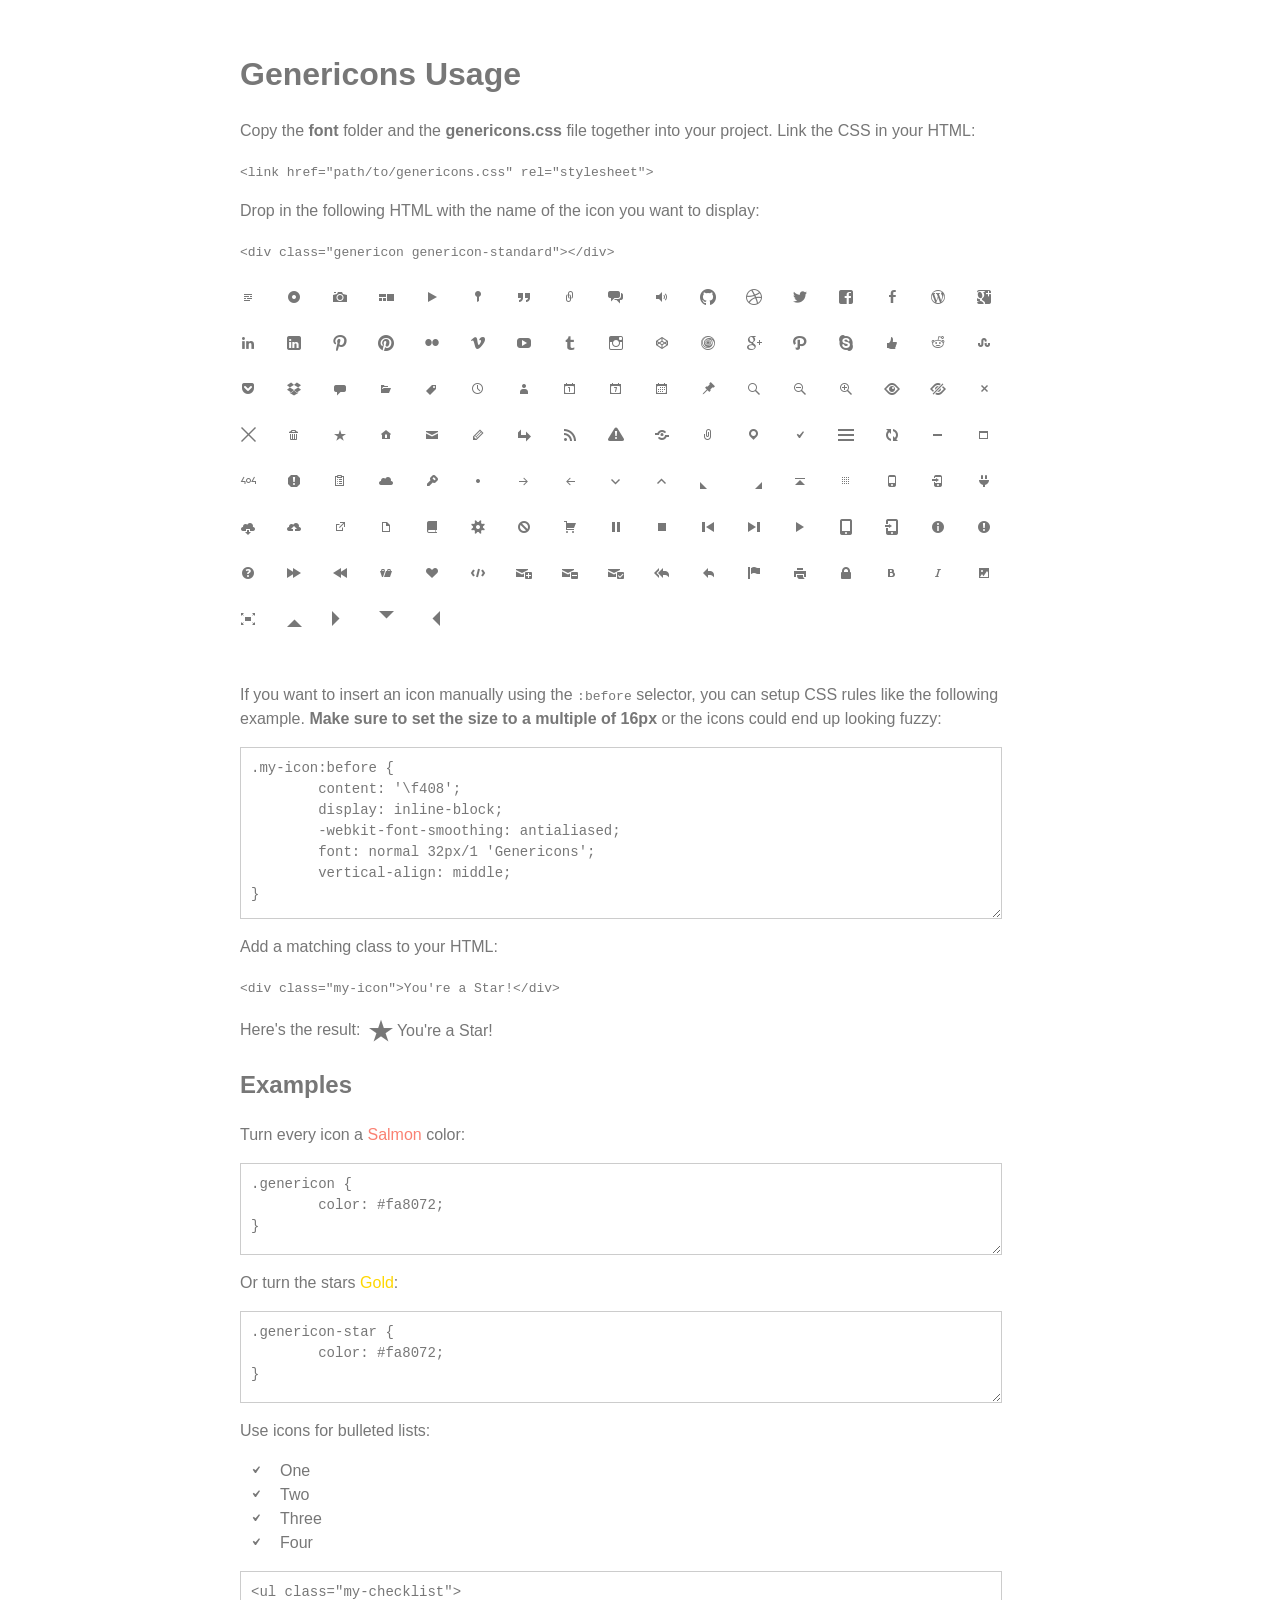
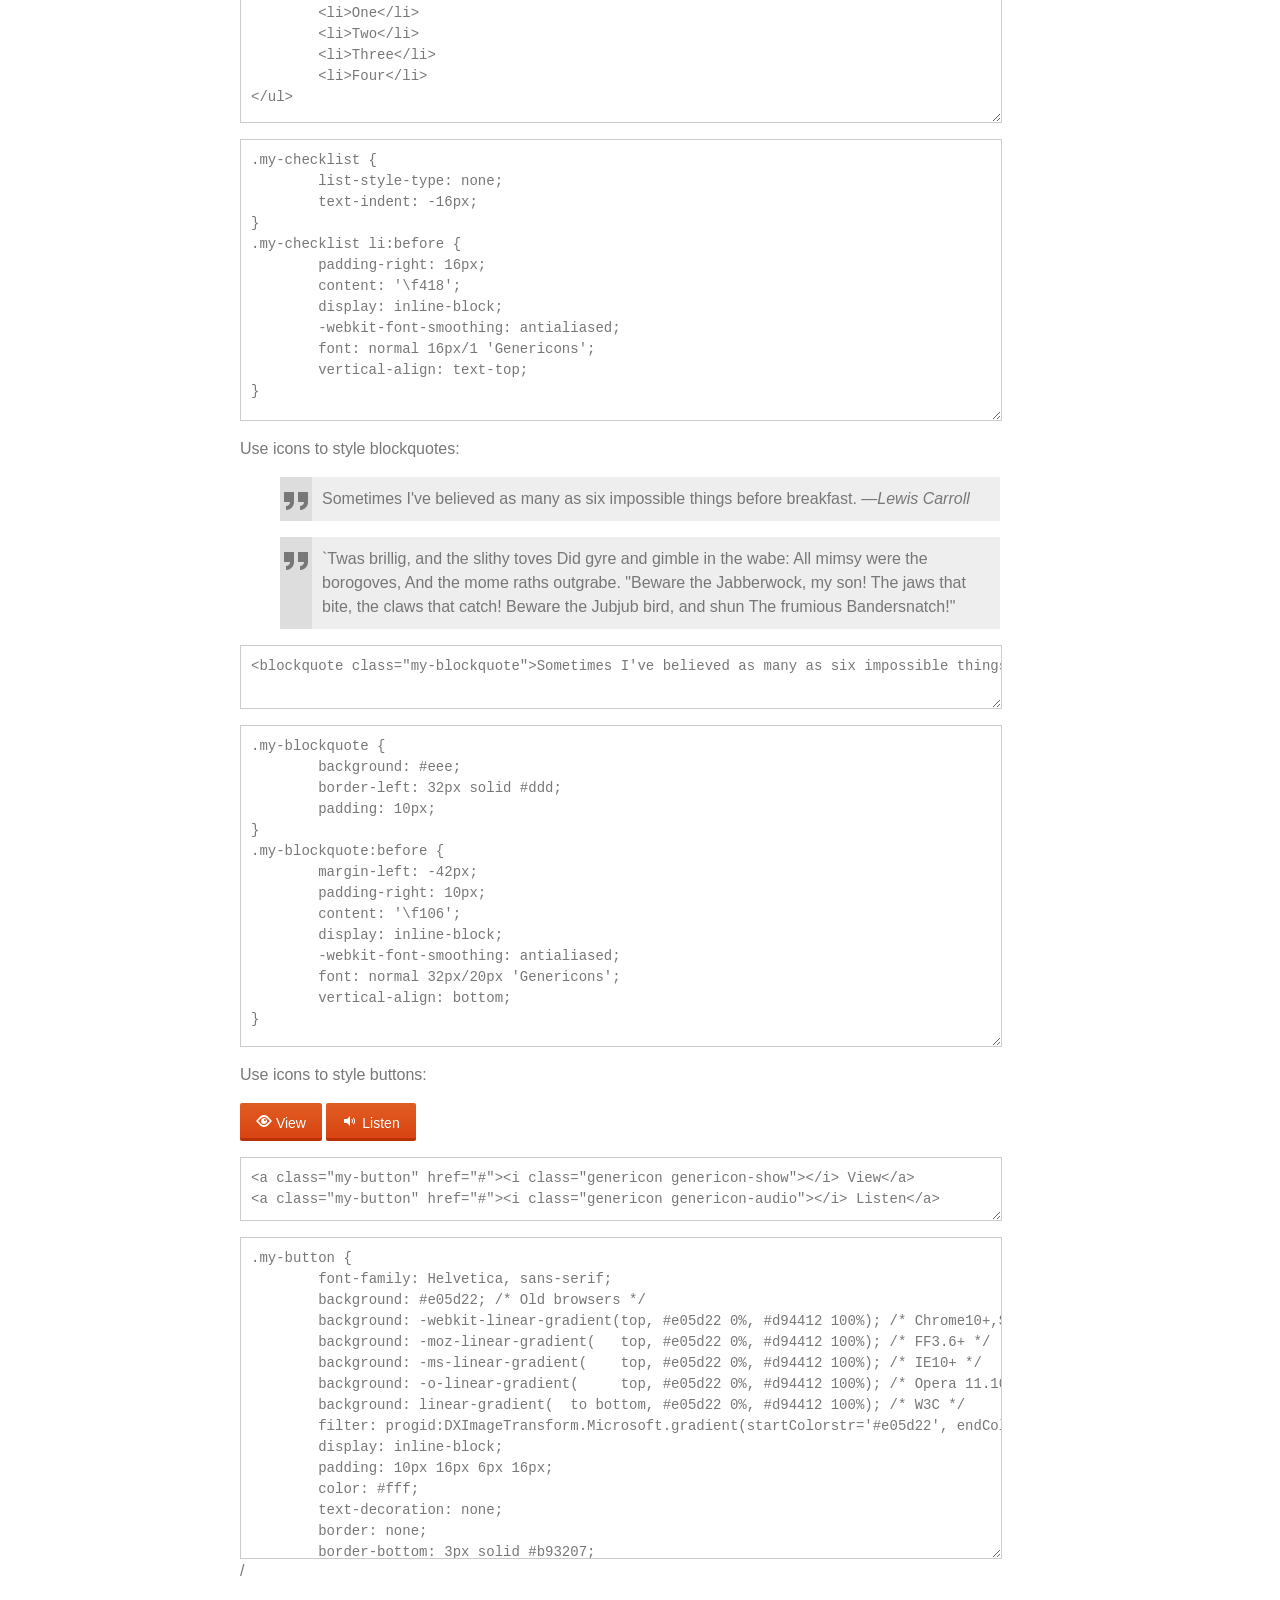
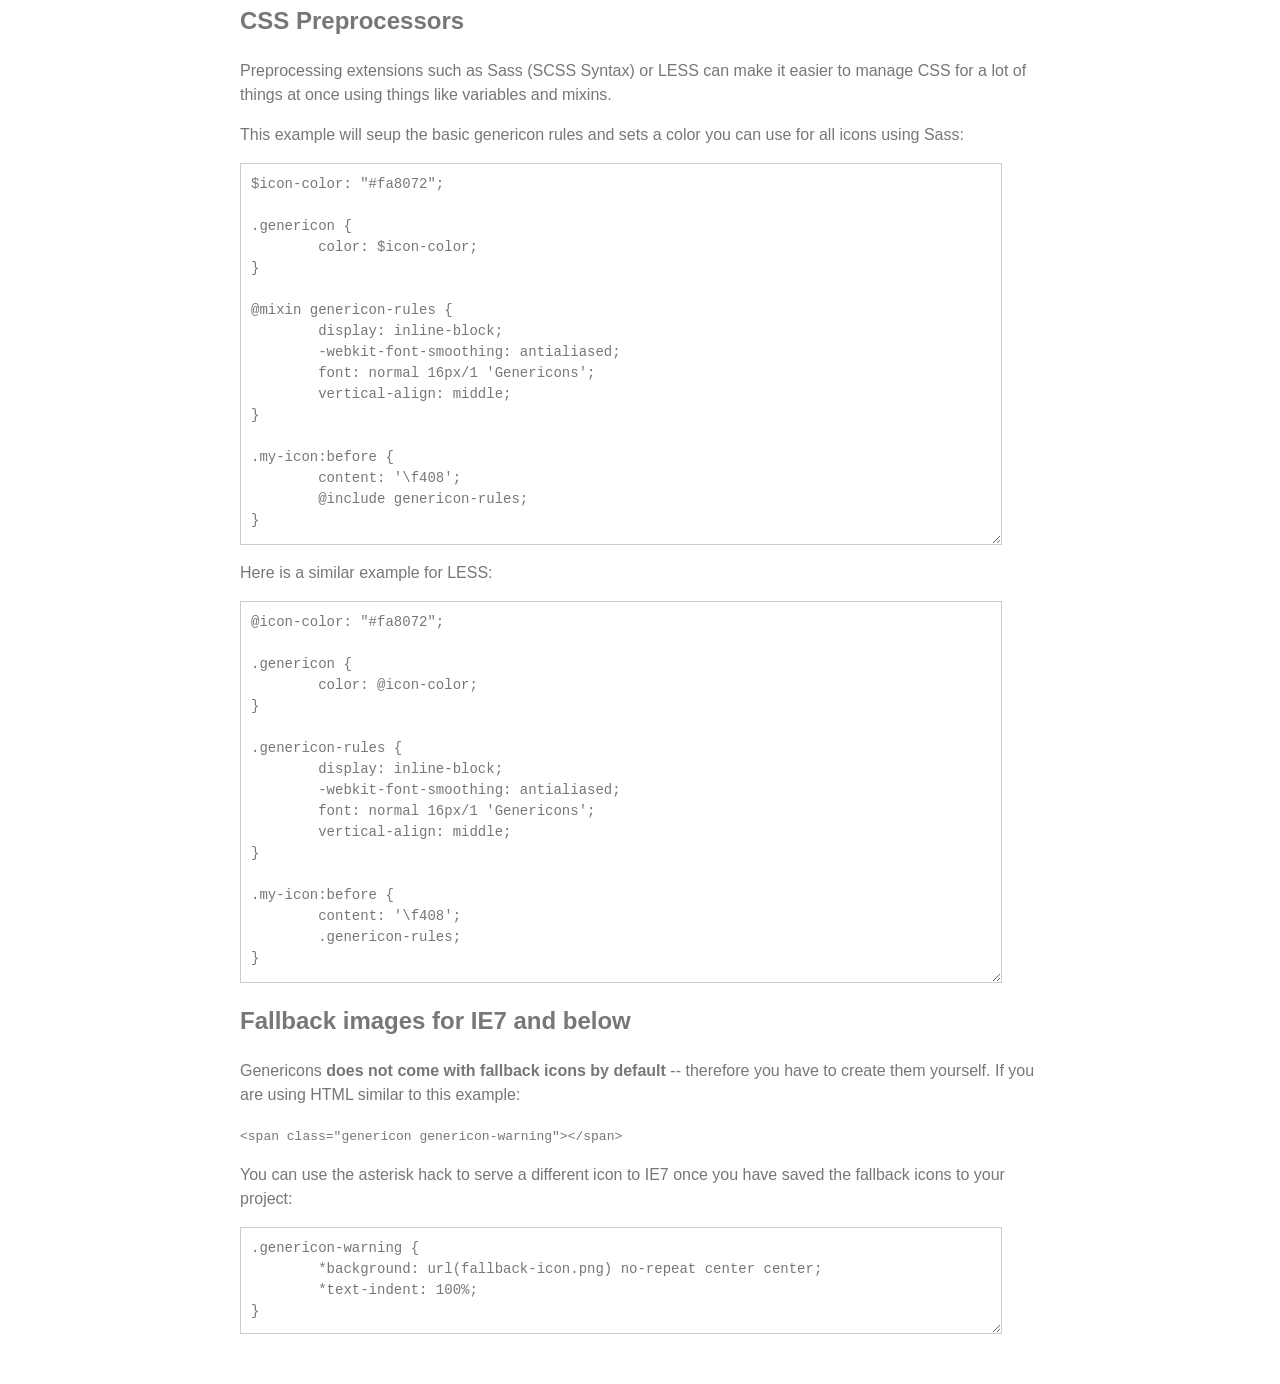
<file: wp-content/themes/twentyfourteen/genericons/example.html>
<!DOCTYPE html>
<html dir="ltr" lang="en">
<head>
<title>Genericons</title>
<link rel="stylesheet" href="genericons.css">
<style type="text/css">
body {
	font-family: sans-serif;
	line-height: 1.5;
	width: 800px;
	margin: 50px auto;
	color: #777;
	background: white;
}
.icons {
	overflow: hidden;
	padding: 10px 0;
}
.icons div {
	cursor: pointer;
	float: left;
	margin: 0 30px 30px 0;
}
.icons:hover div {
	background: #f7f7f7;
}
.code {
        display: block;
        font: 14px/1.5 monospace;
        width: 740px;
        white-space: pre;
        border: 1px solid #ccc;
        padding: 10px;
        color: #777;
        overflow: auto;
}
.my-icon:before {
	content: '\f408';
        display: inline-block;
        -webkit-font-smoothing: antialiased;
        font: normal 32px/1 'Genericons';
        vertical-align: middle;
}
/* For the Examples */
.my-checklist {
	list-style-type: none;
	text-indent: -16px;
}
.my-checklist li:before {
	padding-right: 16px;
	content: '\f418';
        display: inline-block;
        -webkit-font-smoothing: antialiased;
        font: normal 16px/1 'Genericons';
        vertical-align: text-top;
}
.my-blockquote {
	background: #eee;
	border-left: 32px solid #ddd;
	padding: 10px;
}
.my-blockquote:before {
	margin-left: -42px;
	padding-right: 10px;
        content: '\f106';
        display: inline-block;
        -webkit-font-smoothing: antialiased;
        font: normal 32px/20px 'Genericons';
        vertical-align: bottom;
}
.my-button {
	font-family: Helvetica, sans-serif;
	font-size: 14px;
	background: #e05d22; /* Old browsers */
	background: -webkit-linear-gradient(top, #e05d22 0%, #d94412 100%); /* Chrome10+,Safari5.1+ */
	background: -moz-linear-gradient(   top, #e05d22 0%, #d94412 100%); /* FF3.6+ */
	background: -ms-linear-gradient(    top, #e05d22 0%, #d94412 100%); /* IE10+ */
	background: -o-linear-gradient(     top, #e05d22 0%, #d94412 100%); /* Opera 11.10+ */
	background: linear-gradient(  to bottom, #e05d22 0%, #d94412 100%); /* W3C */
	filter: progid:DXImageTransform.Microsoft.gradient(startColorstr='#e05d22', endColorstr='#d94412', GradientType=0); /* IE6-9 */
	display: inline-block;
	padding: 10px 16px 4px 16px;
	color: #fff;
	text-decoration: none;
	border: none;
	border-bottom: 3px solid #b93207;
	border-radius: 2px;
}
.my-button:hover,
.my-button:focus {
	background: #ed6a31; /* Old browsers */
	background: -webkit-linear-gradient(top, #ed6a31 0%, #e55627 100%); /* Chrome10+,Safari5.1+ */
	background: -moz-linear-gradient(   top, #ed6a31 0%, #e55627 100%); /* FF3.6+ */
	background: -ms-linear-gradient(    top, #ed6a31 0%, #e55627 100%); /* IE10+ */
	background: -o-linear-gradient(     top, #ed6a31 0%, #e55627 100%); /* Opera 11.10+ */
	background: linear-gradient(  to bottom, #ed6a31 0%, #e55627 100%); /* W3C */
	filter: progid:DXImageTransform.Microsoft.gradient(startColorstr='#ed6a31', endColorstr='#e55627', GradientType=0); /* IE6-9 */
	outline: none;
}
.my-button:active {
	background: #d94412; /* Old browsers */
	background: -webkit-linear-gradient(top, #d94412 0%, #e05d22 100%); /* Chrome10+,Safari5.1+ */
	background: -moz-linear-gradient(   top, #d94412 0%, #e05d22 100%); /* FF3.6+ */
	background: -ms-linear-gradient(    top, #d94412 0%, #e05d22 100%); /* IE10+ */
	background: -o-linear-gradient(     top, #d94412 0%, #e05d22 100%); /* Opera 11.10+ */
	background: linear-gradient(  to bottom, #d94412 0%, #e05d22 100%); /* W3C */
	filter: progid:DXImageTransform.Microsoft.gradient(startColorstr='#d94412', endColorstr='#e05d22', GradientType=0); /* IE6-9 */
	border: none;
	border-top: 3px solid #b93207;
	padding: 6px 16px 7px 16px;
}
</style>
</head>
<body>

<div class="section">

	<h1>Genericons Usage</h1>

	<p>Copy the <strong>font</strong> folder and the <strong>genericons.css</strong> file together into your project. Link the CSS in your HTML:</p>

	<p><code>&lt;link href="path/to/genericons.css" rel="stylesheet"&gt;</code></p>

	<p>Drop in the following HTML with the name of the icon you want to display:</p>

	<p><code>&lt;div class="genericon genericon-standard"&gt;&lt;/div&gt;</code></p>

	<div class="icons">
	
		<!-- post formats -->
		<div alt="f100" class="genericon genericon-standard"></div>
		<div alt="f101" class="genericon genericon-aside"></div>
		<div alt="f102" class="genericon genericon-image"></div>
		<div alt="f103" class="genericon genericon-gallery"></div>
		<div alt="f104" class="genericon genericon-video"></div>
		<div alt="f105" class="genericon genericon-status"></div>
		<div alt="f106" class="genericon genericon-quote"></div>
		<div alt="f107" class="genericon genericon-link"></div>
		<div alt="f108" class="genericon genericon-chat"></div>
		<div alt="f109" class="genericon genericon-audio"></div>

		<!-- social icons -->
		<div alt="f200" class="genericon genericon-github"></div>
		<div alt="f201" class="genericon genericon-dribbble"></div>
		<div alt="f202" class="genericon genericon-twitter"></div>
		<div alt="f203" class="genericon genericon-facebook"></div>
		<div alt="f204" class="genericon genericon-facebook-alt"></div>
		<div alt="f205" class="genericon genericon-wordpress"></div>
		<div alt="f206" class="genericon genericon-googleplus"></div>
		<div alt="f207" class="genericon genericon-linkedin"></div>
		<div alt="f208" class="genericon genericon-linkedin-alt"></div>
		<div alt="f209" class="genericon genericon-pinterest"></div>
		<div alt="f210" class="genericon genericon-pinterest-alt"></div>
		<div alt="f211" class="genericon genericon-flickr"></div>
		<div alt="f212" class="genericon genericon-vimeo"></div>
		<div alt="f213" class="genericon genericon-youtube"></div>
		<div alt="f214" class="genericon genericon-tumblr"></div>
		<div alt="f215" class="genericon genericon-instagram"></div>
		<div alt="f216" class="genericon genericon-codepen"></div>
		<div alt="f217" class="genericon genericon-polldaddy"></div>
		<div alt="f218" class="genericon genericon-googleplus-alt"></div>
		<div alt="f219" class="genericon genericon-path"></div>
		<div alt="f220" class="genericon genericon-skype"></div>
		<div alt="f221" class="genericon genericon-digg"></div>
		<div alt="f222" class="genericon genericon-reddit"></div>
		<div alt="f223" class="genericon genericon-stumbleupon"></div>
		<div alt="f224" class="genericon genericon-pocket"></div>
		<div alt="f225" class="genericon genericon-dropbox"></div>

		<!-- meta icons -->
		<div alt="f300" class="genericon genericon-comment"></div>
		<div alt="f301" class="genericon genericon-category"></div>
		<div alt="f302" class="genericon genericon-tag"></div>
		<div alt="f303" class="genericon genericon-time"></div>
		<div alt="f304" class="genericon genericon-user"></div>
		<div alt="f305" class="genericon genericon-day"></div>
		<div alt="f306" class="genericon genericon-week"></div>
		<div alt="f307" class="genericon genericon-month"></div>
		<div alt="f308" class="genericon genericon-pinned"></div>

		<!-- other icons -->
		<div alt="f400" class="genericon genericon-search"></div>
		<div alt="f401" class="genericon genericon-unzoom"></div>
		<div alt="f402" class="genericon genericon-zoom"></div>
		<div alt="f403" class="genericon genericon-show"></div>
		<div alt="f404" class="genericon genericon-hide"></div>
		<div alt="f405" class="genericon genericon-close"></div>
		<div alt="f406" class="genericon genericon-close-alt"></div>
		<div alt="f407" class="genericon genericon-trash"></div>
		<div alt="f408" class="genericon genericon-star"></div>
		<div alt="f409" class="genericon genericon-home"></div>
		<div alt="f410" class="genericon genericon-mail"></div>
		<div alt="f411" class="genericon genericon-edit"></div>
		<div alt="f412" class="genericon genericon-reply"></div>
		<div alt="f413" class="genericon genericon-feed"></div>
		<div alt="f414" class="genericon genericon-warning"></div>
		<div alt="f415" class="genericon genericon-share"></div>
		<div alt="f416" class="genericon genericon-attachment"></div>
		<div alt="f417" class="genericon genericon-location"></div>
		<div alt="f418" class="genericon genericon-checkmark"></div>
		<div alt="f419" class="genericon genericon-menu"></div>
		<div alt="f420" class="genericon genericon-refresh"></div>
		<div alt="f421" class="genericon genericon-minimize"></div>
		<div alt="f422" class="genericon genericon-maximize"></div>
		<div alt="f423" class="genericon genericon-404"></div>
		<div alt="f424" class="genericon genericon-spam"></div>
		<div alt="f425" class="genericon genericon-summary"></div>
		<div alt="f426" class="genericon genericon-cloud"></div>
		<div alt="f427" class="genericon genericon-key"></div>
		<div alt="f428" class="genericon genericon-dot"></div>
		<div alt="f429" class="genericon genericon-next"></div>
		<div alt="f430" class="genericon genericon-previous"></div>
		<div alt="f431" class="genericon genericon-expand"></div>
		<div alt="f432" class="genericon genericon-collapse"></div>
		<div alt="f433" class="genericon genericon-dropdown"></div>
		<div alt="f434" class="genericon genericon-dropdown-left"></div>
		<div alt="f435" class="genericon genericon-top"></div>
		<div alt="f436" class="genericon genericon-draggable"></div>
		<div alt="f437" class="genericon genericon-phone"></div>
		<div alt="f438" class="genericon genericon-send-to-phone"></div>
		<div alt="f439" class="genericon genericon-plugin"></div>
		<div alt="f440" class="genericon genericon-cloud-download"></div>
		<div alt="f441" class="genericon genericon-cloud-upload"></div>
		<div alt="f442" class="genericon genericon-external"></div>
		<div alt="f443" class="genericon genericon-document"></div>
		<div alt="f444" class="genericon genericon-book"></div>
		<div alt="f445" class="genericon genericon-cog"></div>
		<div alt="f446" class="genericon genericon-unapprove"></div>
		<div alt="f447" class="genericon genericon-cart"></div>
		<div alt="f448" class="genericon genericon-pause"></div>
		<div alt="f449" class="genericon genericon-stop"></div>
		<div alt="f450" class="genericon genericon-skip-back"></div>
		<div alt="f451" class="genericon genericon-skip-ahead"></div>
		<div alt="f452" class="genericon genericon-play"></div>
		<div alt="f453" class="genericon genericon-tablet"></div>
		<div alt="f454" class="genericon genericon-send-to-tablet"></div>
		<div alt="f455" class="genericon genericon-info"></div>
		<div alt="f456" class="genericon genericon-notice"></div>
		<div alt="f457" class="genericon genericon-help"></div>
		<div alt="f458" class="genericon genericon-fastforward"></div>
		<div alt="f459" class="genericon genericon-rewind"></div>
		<div alt="f460" class="genericon genericon-portfolio"></div>
		<div alt="f461" class="genericon genericon-heart"></div>
		<div alt="f462" class="genericon genericon-code"></div>
		<div alt="f463" class="genericon genericon-subscribe"></div>
		<div alt="f464" class="genericon genericon-unsubscribe"></div>
		<div alt="f465" class="genericon genericon-subscribed"></div>
		<div alt="f466" class="genericon genericon-reply-alt"></div>
		<div alt="f467" class="genericon genericon-reply-single"></div>
		<div alt="f468" class="genericon genericon-flag"></div>
		<div alt="f469" class="genericon genericon-print"></div>
		<div alt="f470" class="genericon genericon-lock"></div>
		<div alt="f471" class="genericon genericon-bold"></div>
		<div alt="f472" class="genericon genericon-italic"></div>
		<div alt="f473" class="genericon genericon-picture"></div>
		<div alt="f474" class="genericon genericon-fullscreen"></div>

		<!-- generic shapes -->
		<div alt="f500" class="genericon genericon-uparrow"></div>
		<div alt="f501" class="genericon genericon-rightarrow"></div>
		<div alt="f502" class="genericon genericon-downarrow"></div>
		<div alt="f503" class="genericon genericon-leftarrow"></div>

	</div>

	<p>If you want to insert an icon manually using the <code>:before</code> selector, you can setup CSS rules like the following example. <strong>Make sure to set the size to a multiple of 16px</strong> or the icons could end up looking fuzzy:</p>

<p><textarea class="code" style="min-height: 150px;" onclick="select();">.my-icon:before {
	content: '\f408';
        display: inline-block;
        -webkit-font-smoothing: antialiased;
        font: normal 32px/1 'Genericons';
        vertical-align: middle;
}</textarea></p>

	<p>Add a matching class to your HTML:</p>

	<p><code>&lt;div class="my-icon"&gt;You're a Star!&lt;/div&gt;</code></p>

	<p>Here's the result: <span class="my-icon">You're a Star!</span></p>

	<h2>Examples</h2>

	<p>Turn every icon a <span style="color: #fa8072;">Salmon</span> color:</p>

<p><textarea class="code" style="min-height: 70px" onclick="select();">
.genericon {
	color: #fa8072;
}</textarea></p>

	<p>Or turn the stars <span style="color: #ffd700;">Gold</span>:</p>

<p><textarea class="code" style="min-height: 70px" onclick="select();">
.genericon-star {
	color: #fa8072;
}</textarea></p>

	<p>Use icons for bulleted lists:</p>

	<ul class="my-checklist">
		<li>One</li>
		<li>Two</li>
		<li>Three</li>
		<li>Four</li>
	</ul>

<p><textarea class="code" style="min-height: 130px" onclick="select();">
<ul class="my-checklist">
	<li>One</li>
	<li>Two</li>
	<li>Three</li>
	<li>Four</li>
</ul></textarea></p>

<p><textarea class="code" style="min-height: 260px;" onclick="select();">
.my-checklist {
	list-style-type: none;
	text-indent: -16px;
}
.my-checklist li:before {
	padding-right: 16px;
	content: '\f418';
        display: inline-block;
        -webkit-font-smoothing: antialiased;
        font: normal 16px/1 'Genericons';
        vertical-align: text-top;
}</textarea></p>

	<p>Use icons to style blockquotes:</p>

	<blockquote class="my-blockquote">Sometimes I've believed as many as six impossible things before breakfast. &mdash;<em>Lewis Carroll</em></blockquote>
	<blockquote class="my-blockquote">`Twas brillig, and the slithy toves Did gyre and gimble in the wabe: All mimsy were the borogoves, And the mome raths outgrabe. "Beware the Jabberwock, my son!  The jaws that bite, the claws that catch!  Beware the Jubjub bird, and shun The frumious Bandersnatch!"</blockquote>

<p><textarea class="code" style="min-height: 40px;" onclick="select();"><blockquote class="my-blockquote">Sometimes I've believed as many as six impossible things before breakfast. &mdash;<em>Lewis Carroll</em></blockquote></textarea></p>

<p><textarea class="code" style="min-height: 300px;" onclick="select();">
.my-blockquote {
	background: #eee;
	border-left: 32px solid #ddd;
	padding: 10px;
}
.my-blockquote:before {
	margin-left: -42px;
	padding-right: 10px;
        content: '\f106';
        display: inline-block;
        -webkit-font-smoothing: antialiased;
        font: normal 32px/20px 'Genericons';
        vertical-align: bottom;
} </textarea></p>

	<p>Use icons to style buttons:</p>

	<a class="my-button" href="javascript:void()"><i class="genericon genericon-show"></i> View</a>
	<a class="my-button" href="javascript:void()"><i class="genericon genericon-audio"></i> Listen</a>

<p><textarea class="code" style="min-height: 40px;" onclick="select();"><a class="my-button" href="#"><i class="genericon genericon-show"></i> View</a>
<a class="my-button" href="#"><i class="genericon genericon-audio"></i> Listen</a></textarea></p>

<p><textarea class="code" style="min-height: 300px;" onclick="select();">
.my-button {
	font-family: Helvetica, sans-serif;
	background: #e05d22; /* Old browsers */
	background: -webkit-linear-gradient(top, #e05d22 0%, #d94412 100%); /* Chrome10+,Safari5.1+ */
	background: -moz-linear-gradient(   top, #e05d22 0%, #d94412 100%); /* FF3.6+ */
	background: -ms-linear-gradient(    top, #e05d22 0%, #d94412 100%); /* IE10+ */
	background: -o-linear-gradient(     top, #e05d22 0%, #d94412 100%); /* Opera 11.10+ */
	background: linear-gradient(  to bottom, #e05d22 0%, #d94412 100%); /* W3C */
	filter: progid:DXImageTransform.Microsoft.gradient(startColorstr='#e05d22', endColorstr='#d94412', GradientType=0); /* IE6-9 */
	display: inline-block;
	padding: 10px 16px 6px 16px;
	color: #fff;
	text-decoration: none;
	border: none;
	border-bottom: 3px solid #b93207;
	border-radius: 2px;
}

.my-button:hover,
.my-button:focus {
	background: #ed6a31; /* Old browsers */
	background: -webkit-linear-gradient(top, #ed6a31 0%, #e55627 100%); /* Chrome10+,Safari5.1+ */
	background: -moz-linear-gradient(   top, #ed6a31 0%, #e55627 100%); /* FF3.6+ */
	background: -ms-linear-gradient(    top, #ed6a31 0%, #e55627 100%); /* IE10+ */
	background: -o-linear-gradient(     top, #ed6a31 0%, #e55627 100%); /* Opera 11.10+ */
	background: linear-gradient(  to bottom, #ed6a31 0%, #e55627 100%); /* W3C */
	filter: progid:DXImageTransform.Microsoft.gradient(startColorstr='#ed6a31', endColorstr='#e55627', GradientType=0); /* IE6-9 */
	outline: none;
}

.my-button:active {
	background: #d94412; /* Old browsers */
	background: -webkit-linear-gradient(top, #d94412 0%, #e05d22 100%); /* Chrome10+,Safari5.1+ */
	background: -moz-linear-gradient(   top, #d94412 0%, #e05d22 100%); /* FF3.6+ */
	background: -ms-linear-gradient(    top, #d94412 0%, #e05d22 100%); /* IE10+ */
	background: -o-linear-gradient(     top, #d94412 0%, #e05d22 100%); /* Opera 11.10+ */
	background: linear-gradient(  to bottom, #d94412 0%, #e05d22 100%); /* W3C */
	filter: progid:DXImageTransform.Microsoft.gradient(startColorstr='#d94412', endColorstr='#e05d22', GradientType=0); /* IE6-9 */
	border: none;
	border-top: 3px solid #b93207;
	padding: 6px 16px 10px 16px;
}</textarea>/</p>

	<h2>CSS Preprocessors</h2>

	<p>Preprocessing extensions such as Sass (SCSS Syntax) or LESS</a> can make it easier to manage CSS for a lot of things at once using things like variables and mixins.</p>

	<p>This example will seup the basic genericon rules and sets a color you can use for all icons using Sass:</p>

<p><textarea class="code" style="min-height: 360px;" onclick="select();">$icon-color: "#fa8072";

.genericon {
        color: $icon-color;
}

@mixin genericon-rules {
        display: inline-block;
        -webkit-font-smoothing: antialiased;
        font: normal 16px/1 'Genericons';
        vertical-align: middle;
}

.my-icon:before {
	content: '\f408';
        @include genericon-rules;
}</textarea></p>

	<p>Here is a similar example for LESS:</p>

<p><textarea class="code" style="min-height: 360px;" onclick="select();">@icon-color: "#fa8072";

.genericon {
        color: @icon-color;
}

.genericon-rules {
        display: inline-block;
        -webkit-font-smoothing: antialiased;
        font: normal 16px/1 'Genericons';
        vertical-align: middle;
}

.my-icon:before {
	content: '\f408';
        .genericon-rules;
}</textarea></p>

	<h2>Fallback images for IE7 and below</h2>

	<p>Genericons <strong>does not come with fallback icons by default</strong> -- therefore you have to create them yourself. If you are using HTML similar to this example:

	<p><code>&lt;span class="genericon genericon-warning"&gt;&lt;/span&gt;</code></p>

	<p>You can use the asterisk hack to serve a different icon to IE7 once you have saved the fallback icons to your project:</p>

<textarea class="code" style="min-height: 85px;" onclick="select();">.genericon-warning {
        *background: url(fallback-icon.png) no-repeat center center;
        *text-indent: 100%;
}</textarea>

</div>

</body>
</html>
</file>
<file: stylesheets/styles.css>
@import url(https://fonts.googleapis.com/css?family=Lato:300italic,700italic,300,700);

body {
  padding:50px;
  font:14px/1.5 Lato, "Helvetica Neue", Helvetica, Arial, sans-serif;
  color:#777;
  font-weight:300;
}

h1, h2, h3, h4, h5, h6 {
  color:#222;
  margin:0 0 20px;
}

p, ul, ol, table, pre, dl {
  margin:0 0 20px;
}

h1, h2, h3 {
  line-height:1.1;
}

h1 {
  font-size:28px;
}

h2 {
  color:#393939;
}

h3, h4, h5, h6 {
  color:#494949;
}

a {
  color:#39c;
  font-weight:400;
  text-decoration:none;
}

a small {
  font-size:11px;
  color:#777;
  margin-top:-0.6em;
  display:block;
}

.wrapper {
  width:860px;
  margin:0 auto;
}

blockquote {
  border-left:1px solid #e5e5e5;
  margin:0;
  padding:0 0 0 20px;
  font-style:italic;
}

code, pre {
  font-family:Monaco, Bitstream Vera Sans Mono, Lucida Console, Terminal;
  color:#333;
  font-size:12px;
}

pre {
  padding:8px 15px;
  background: #f8f8f8;  
  border-radius:5px;
  border:1px solid #e5e5e5;
  overflow-x: auto;
}

table {
  width:100%;
  border-collapse:collapse;
}

th, td {
  text-align:left;
  padding:5px 10px;
  border-bottom:1px solid #e5e5e5;
}

dt {
  color:#444;
  font-weight:700;
}

th {
  color:#444;
}

img {
  max-width:100%;
}

header {
  width:270px;
  float:left;
  position:fixed;
}

header ul {
  list-style:none;
  height:40px;
  
  padding:0;
  
  background: #eee;
  background: -moz-linear-gradient(top, #f8f8f8 0%, #dddddd 100%);
  background: -webkit-gradient(linear, left top, left bottom, color-stop(0%,#f8f8f8), color-stop(100%,#dddddd));
  background: -webkit-linear-gradient(top, #f8f8f8 0%,#dddddd 100%);
  background: -o-linear-gradient(top, #f8f8f8 0%,#dddddd 100%);
  background: -ms-linear-gradient(top, #f8f8f8 0%,#dddddd 100%);
  background: linear-gradient(top, #f8f8f8 0%,#dddddd 100%);
  
  border-radius:5px;
  border:1px solid #d2d2d2;
  box-shadow:inset #fff 0 1px 0, inset rgba(0,0,0,0.03) 0 -1px 0;
  width:270px;
}

header li {
  width:89px;
  float:left;
  border-right:1px solid #d2d2d2;
  height:40px;
}

header ul a {
  line-height:1;
  font-size:11px;
  color:#999;
  display:block;
  text-align:center;
  padding-top:6px;
  height:40px;
}

strong {
  color:#222;
  font-weight:700;
}

header ul li + li {
  width:88px;
  border-left:1px solid #fff;
}

header ul li + li + li {
  border-right:none;
  width:89px;
}

header ul a strong {
  font-size:14px;
  display:block;
  color:#222;
}

section {
  width:500px;
  float:right;
  padding-bottom:50px;
}

small {
  font-size:11px;
}

hr {
  border:0;
  background:#e5e5e5;
  height:1px;
  margin:0 0 20px;
}

footer {
  width:270px;
  float:left;
  position:fixed;
  bottom:50px;
}

@media print, screen and (max-width: 960px) {
  
  div.wrapper {
    width:auto;
    margin:0;
  }
  
  header, section, footer {
    float:none;
    position:static;
    width:auto;
  }
  
  header {
    padding-right:320px;
  }
  
  section {
    border:1px solid #e5e5e5;
    border-width:1px 0;
    padding:20px 0;
    margin:0 0 20px;
  }
  
  header a small {
    display:inline;
  }
  
  header ul {
    position:absolute;
    right:50px;
    top:52px;
  }
}

@media print, screen and (max-width: 720px) {
  body {
    word-wrap:break-word;
  }
  
  header {
    padding:0;
  }
  
  header ul, header p.view {
    position:static;
  }
  
  pre, code {
    word-wrap:normal;
  }
}

@media print, screen and (max-width: 480px) {
  body {
    padding:15px;
  }
  
  header ul {
    display:none;
  }
}

@media print {
  body {
    padding:0.4in;
    font-size:12pt;
    color:#444;
  }
}
</file>
<file: stylesheets/pygment_trac.css>
.highlight  { background: #ffffff; }
.highlight .c { color: #999988; font-style: italic } /* Comment */
.highlight .err { color: #a61717; background-color: #e3d2d2 } /* Error */
.highlight .k { font-weight: bold } /* Keyword */
.highlight .o { font-weight: bold } /* Operator */
.highlight .cm { color: #999988; font-style: italic } /* Comment.Multiline */
.highlight .cp { color: #999999; font-weight: bold } /* Comment.Preproc */
.highlight .c1 { color: #999988; font-style: italic } /* Comment.Single */
.highlight .cs { color: #999999; font-weight: bold; font-style: italic } /* Comment.Special */
.highlight .gd { color: #000000; background-color: #ffdddd } /* Generic.Deleted */
.highlight .gd .x { color: #000000; background-color: #ffaaaa } /* Generic.Deleted.Specific */
.highlight .ge { font-style: italic } /* Generic.Emph */
.highlight .gr { color: #aa0000 } /* Generic.Error */
.highlight .gh { color: #999999 } /* Generic.Heading */
.highlight .gi { color: #000000; background-color: #ddffdd } /* Generic.Inserted */
.highlight .gi .x { color: #000000; background-color: #aaffaa } /* Generic.Inserted.Specific */
.highlight .go { color: #888888 } /* Generic.Output */
.highlight .gp { color: #555555 } /* Generic.Prompt */
.highlight .gs { font-weight: bold } /* Generic.Strong */
.highlight .gu { color: #800080; font-weight: bold; } /* Generic.Subheading */
.highlight .gt { color: #aa0000 } /* Generic.Traceback */
.highlight .kc { font-weight: bold } /* Keyword.Constant */
.highlight .kd { font-weight: bold } /* Keyword.Declaration */
.highlight .kn { font-weight: bold } /* Keyword.Namespace */
.highlight .kp { font-weight: bold } /* Keyword.Pseudo */
.highlight .kr { font-weight: bold } /* Keyword.Reserved */
.highlight .kt { color: #445588; font-weight: bold } /* Keyword.Type */
.highlight .m { color: #009999 } /* Literal.Number */
.highlight .s { color: #d14 } /* Literal.String */
.highlight .na { color: #008080 } /* Name.Attribute */
.highlight .nb { color: #0086B3 } /* Name.Builtin */
.highlight .nc { color: #445588; font-weight: bold } /* Name.Class */
.highlight .no { color: #008080 } /* Name.Constant */
.highlight .ni { color: #800080 } /* Name.Entity */
.highlight .ne { color: #990000; font-weight: bold } /* Name.Exception */
.highlight .nf { color: #990000; font-weight: bold } /* Name.Function */
.highlight .nn { color: #555555 } /* Name.Namespace */
.highlight .nt { color: #000080 } /* Name.Tag */
.highlight .nv { color: #008080 } /* Name.Variable */
.highlight .ow { font-weight: bold } /* Operator.Word */
.highlight .w { color: #bbbbbb } /* Text.Whitespace */
.highlight .mf { color: #009999 } /* Literal.Number.Float */
.highlight .mh { color: #009999 } /* Literal.Number.Hex */
.highlight .mi { color: #009999 } /* Literal.Number.Integer */
.highlight .mo { color: #009999 } /* Literal.Number.Oct */
.highlight .sb { color: #d14 } /* Literal.String.Backtick */
.highlight .sc { color: #d14 } /* Literal.String.Char */
.highlight .sd { color: #d14 } /* Literal.String.Doc */
.highlight .s2 { color: #d14 } /* Literal.String.Double */
.highlight .se { color: #d14 } /* Literal.String.Escape */
.highlight .sh { color: #d14 } /* Literal.String.Heredoc */
.highlight .si { color: #d14 } /* Literal.String.Interpol */
.highlight .sx { color: #d14 } /* Literal.String.Other */
.highlight .sr { color: #009926 } /* Literal.String.Regex */
.highlight .s1 { color: #d14 } /* Literal.String.Single */
.highlight .ss { color: #990073 } /* Literal.String.Symbol */
.highlight .bp { color: #999999 } /* Name.Builtin.Pseudo */
.highlight .vc { color: #008080 } /* Name.Variable.Class */
.highlight .vg { color: #008080 } /* Name.Variable.Global */
.highlight .vi { color: #008080 } /* Name.Variable.Instance */
.highlight .il { color: #009999 } /* Literal.Number.Integer.Long */

.type-csharp .highlight .k { color: #0000FF }
.type-csharp .highlight .kt { color: #0000FF }
.type-csharp .highlight .nf { color: #000000; font-weight: normal }
.type-csharp .highlight .nc { color: #2B91AF }
.type-csharp .highlight .nn { color: #000000 }
.type-csharp .highlight .s { color: #A31515 }
.type-csharp .highlight .sc { color: #A31515 }
</file>
<file: _backup/stylesheets/stylesheet.css>
/*******************************************************************************
Slate Theme for GitHub Pages
by Jason Costello, @jsncostello
*******************************************************************************/

@import url(pygment_trac.css);

/*******************************************************************************
MeyerWeb Reset
*******************************************************************************/

html, body, div, span, applet, object, iframe,
h1, h2, h3, h4, h5, h6, p, blockquote, pre,
a, abbr, acronym, address, big, cite, code,
del, dfn, em, img, ins, kbd, q, s, samp,
small, strike, strong, sub, sup, tt, var,
b, u, i, center,
dl, dt, dd, ol, ul, li,
fieldset, form, label, legend,
table, caption, tbody, tfoot, thead, tr, th, td,
article, aside, canvas, details, embed,
figure, figcaption, footer, header, hgroup,
menu, nav, output, ruby, section, summary,
time, mark, audio, video {
  margin: 0;
  padding: 0;
  border: 0;
  font: inherit;
  vertical-align: baseline;
}

/* HTML5 display-role reset for older browsers */
article, aside, details, figcaption, figure,
footer, header, hgroup, menu, nav, section {
  display: block;
}

ol, ul {
  list-style: none;
}

table {
  border-collapse: collapse;
  border-spacing: 0;
}

/*******************************************************************************
Theme Styles
*******************************************************************************/

body {
  box-sizing: border-box;
  color:#373737;
  background: #212121;
  font-size: 16px;
  font-family: 'Myriad Pro', Calibri, Helvetica, Arial, sans-serif;
  line-height: 1.5;
  -webkit-font-smoothing: antialiased;
}

h1, h2, h3, h4, h5, h6 {
  margin: 10px 0;
  font-weight: 700;
  color:#222222;
  font-family: 'Lucida Grande', 'Calibri', Helvetica, Arial, sans-serif;
  letter-spacing: -1px;
}

h1 {
  font-size: 36px;
  font-weight: 700;
}

h2 {
  padding-bottom: 10px;
  font-size: 32px;
  background: url('../images/bg_hr.png') repeat-x bottom;
}

h3 {
  font-size: 24px;
}

h4 {
  font-size: 21px;
}

h5 {
  font-size: 18px;
}

h6 {
  font-size: 16px;
}

p {
  margin: 10px 0 15px 0;
}

footer p {
  color: #f2f2f2;
}

a {
  text-decoration: none;
  color: #007edf;
  text-shadow: none;

  transition: color 0.5s ease;
  transition: text-shadow 0.5s ease;
  -webkit-transition: color 0.5s ease;
  -webkit-transition: text-shadow 0.5s ease;
  -moz-transition: color 0.5s ease;
  -moz-transition: text-shadow 0.5s ease;
  -o-transition: color 0.5s ease;
  -o-transition: text-shadow 0.5s ease;
  -ms-transition: color 0.5s ease;
  -ms-transition: text-shadow 0.5s ease;
}

a:hover, a:focus {text-decoration: underline;}

footer a {
  color: #F2F2F2;
  text-decoration: underline;
}

em {
  font-style: italic;
}

strong {
  font-weight: bold;
}

img {
  position: relative;
  margin: 0 auto;
  max-width: 739px;
  padding: 5px;
  margin: 10px 0 10px 0;
  border: 1px solid #ebebeb;

  box-shadow: 0 0 5px #ebebeb;
  -webkit-box-shadow: 0 0 5px #ebebeb;
  -moz-box-shadow: 0 0 5px #ebebeb;
  -o-box-shadow: 0 0 5px #ebebeb;
  -ms-box-shadow: 0 0 5px #ebebeb;
}

p img {
  display: inline;
  margin: 0;
  padding: 0;
  vertical-align: middle;
  text-align: center;
  border: none;
}

pre, code {
  width: 100%;
  color: #222;
  background-color: #fff;

  font-family: Monaco, "Bitstream Vera Sans Mono", "Lucida Console", Terminal, monospace;
  font-size: 14px;

  border-radius: 2px;
  -moz-border-radius: 2px;
  -webkit-border-radius: 2px;
}

pre {
  width: 100%;
  padding: 10px;
  box-shadow: 0 0 10px rgba(0,0,0,.1);
  overflow: auto;
}

code {
  padding: 3px;
  margin: 0 3px;
  box-shadow: 0 0 10px rgba(0,0,0,.1);
}

pre code {
  display: block;
  box-shadow: none;
}

blockquote {
  color: #666;
  margin-bottom: 20px;
  padding: 0 0 0 20px;
  border-left: 3px solid #bbb;
}


ul, ol, dl {
  margin-bottom: 15px
}

ul {
  list-style-position: inside;
  list-style: disc;
  padding-left: 20px;
}

ol {
  list-style-position: inside;
  list-style: decimal;
  padding-left: 20px;
}

dl dt {
  font-weight: bold;
}

dl dd {
  padding-left: 20px;
  font-style: italic;
}

dl p {
  padding-left: 20px;
  font-style: italic;
}

hr {
  height: 1px;
  margin-bottom: 5px;
  border: none;
  background: url('../images/bg_hr.png') repeat-x center;
}

table {
  border: 1px solid #373737;
  margin-bottom: 20px;
  text-align: left;
 }

th {
  font-family: 'Lucida Grande', 'Helvetica Neue', Helvetica, Arial, sans-serif;
  padding: 10px;
  background: #373737;
  color: #fff;
 }

td {
  padding: 10px;
  border: 1px solid #373737;
 }

form {
  background: #f2f2f2;
  padding: 20px;
}

/*******************************************************************************
Full-Width Styles
*******************************************************************************/

.outer {
  width: 100%;
}

.inner {
  position: relative;
  max-width: 640px;
  padding: 20px 10px;
  margin: 0 auto;
}

#forkme_banner {
  display: block;
  position: absolute;
  top:0;
  right: 10px;
  z-index: 10;
  padding: 10px 50px 10px 10px;
  color: #fff;
  background: url('../images/blacktocat.png') #0090ff no-repeat 95% 50%;
  font-weight: 700;
  box-shadow: 0 0 10px rgba(0,0,0,.5);
  border-bottom-left-radius: 2px;
  border-bottom-right-radius: 2px;
}

#header_wrap {
  background: #212121;
  background: -moz-linear-gradient(top, #373737, #212121);
  background: -webkit-linear-gradient(top, #373737, #212121);
  background: -ms-linear-gradient(top, #373737, #212121);
  background: -o-linear-gradient(top, #373737, #212121);
  background: linear-gradient(top, #373737, #212121);
}

#header_wrap .inner {
  padding: 50px 10px 30px 10px;
}

#project_title {
  margin: 0;
  color: #fff;
  font-size: 42px;
  font-weight: 700;
  text-shadow: #111 0px 0px 10px;
}

#project_tagline {
  color: #fff;
  font-size: 24px;
  font-weight: 300;
  background: none;
  text-shadow: #111 0px 0px 10px;
}

#downloads {
  position: absolute;
  width: 210px;
  z-index: 10;
  bottom: -40px;
  right: 0;
  height: 70px;
  background: url('../images/icon_download.png') no-repeat 0% 90%;
}

.zip_download_link {
  display: block;
  float: right;
  width: 90px;
  height:70px;
  text-indent: -5000px;
  overflow: hidden;
  background: url(../images/sprite_download.png) no-repeat bottom left;
}

.tar_download_link {
  display: block;
  float: right;
  width: 90px;
  height:70px;
  text-indent: -5000px;
  overflow: hidden;
  background: url(../images/sprite_download.png) no-repeat bottom right;
  margin-left: 10px;
}

.zip_download_link:hover {
  background: url(../images/sprite_download.png) no-repeat top left;
}

.tar_download_link:hover {
  background: url(../images/sprite_download.png) no-repeat top right;
}

#main_content_wrap {
  background: #f2f2f2;
  border-top: 1px solid #111;
  border-bottom: 1px solid #111;
}

#main_content {
  padding-top: 40px;
}

#footer_wrap {
  background: #212121;
}



/*******************************************************************************
Small Device Styles
*******************************************************************************/

@media screen and (max-width: 480px) {
  body {
    font-size:14px;
  }

  #downloads {
    display: none;
  }

  .inner {
    min-width: 320px;
    max-width: 480px;
  }

  #project_title {
  font-size: 32px;
  }

  h1 {
    font-size: 28px;
  }

  h2 {
    font-size: 24px;
  }

  h3 {
    font-size: 21px;
  }

  h4 {
    font-size: 18px;
  }

  h5 {
    font-size: 14px;
  }

  h6 {
    font-size: 12px;
  }

  code, pre {
    min-width: 320px;
    max-width: 480px;
    font-size: 11px;
  }

}
</file>
<file: wp-admin/css/install.css>
html {
	background: #f1f1f1;
	margin: 0 20px;
}

body {
	background: #fff;
	color: #444;
	font-family: "Open Sans", sans-serif;
	margin: 140px auto 25px;
	padding: 20px 20px 10px 20px;
	max-width: 700px;
	-webkit-font-smoothing: subpixel-antialiased;
	-webkit-box-shadow: 0 1px 3px rgba(0,0,0,0.13);
	box-shadow: 0 1px 3px rgba(0,0,0,0.13);
}

a {
	color: #0074a2;
	text-decoration: none;
}

a:hover {
	color: #2ea2cc;
}

h1 {
	border-bottom: 1px solid #dedede;
	clear: both;
	color: #666;
	font-size: 24px;
	margin: 30px 0;
	padding: 0;
	padding-bottom: 7px;
	font-weight: normal;
}

h2 {
	font-size: 16px;
}

p, li, dd, dt {
	padding-bottom: 2px;
	font-size: 14px;
	line-height: 1.5;
}

code, .code {
	font-family: Consolas, Monaco, monospace;
}

ul, ol, dl {
	padding: 5px 5px 5px 22px;
}

a img {
	border:0
}
abbr {
	border: 0;
	font-variant: normal;
}

label {
	cursor: pointer;
}

#logo {
	margin: 6px 0 14px 0;
	border-bottom: none;
	text-align:center
}
#logo a {
	background-image: url(../images/w-logo-blue.png?ver=20131202);
	background-image: none, url(../images/wordpress-logo.svg?ver=20131107);
	-webkit-background-size: 84px;
	background-size: 84px;
	background-position: center top;
	background-repeat: no-repeat;
	color: #999;
	height: 84px;
	font-size: 20px;
	font-weight: normal;
	line-height: 1.3em;
	margin: -130px auto 25px;
	padding: 0;
	text-decoration: none;
	width: 84px;
	text-indent: -9999px;
	outline: none;
	overflow: hidden;
	display: block;
}
.step {
	margin: 20px 0 15px;
}
.step, th {
	text-align: left;
	padding: 0;
}
.language-chooser.wp-core-ui .step .button.button-large {
	height: 36px;
	vertical-align: middle;
	font-size: 14px;
}
textarea {
	border: 1px solid #dfdfdf;
	font-family: "Open Sans", sans-serif;
	width: 100%;
	-webkit-box-sizing: border-box;
	-moz-box-sizing: border-box;
	box-sizing: border-box;
}

.form-table {
	border-collapse: collapse;
	margin-top: 1em;
	width: 100%;
}

.form-table td {
	margin-bottom: 9px;
	padding: 10px 20px 10px 0;
	border-bottom: 8px solid #fff;
	font-size: 14px;
	vertical-align: top
}

.form-table th {
	font-size: 14px;
	text-align: left;
	padding: 16px 20px 10px 0;
	width: 140px;
	vertical-align: top;
}

.form-table code {
	line-height: 18px;
	font-size: 14px;
}

.form-table p {
	margin: 4px 0 0 0;
	font-size: 11px;
}

.form-table input {
	line-height: 20px;
	font-size: 15px;
	padding: 3px 5px;
	border: 1px solid #ddd;
	-webkit-box-shadow: inset 0 1px 2px rgba(0,0,0,0.07);
	box-shadow: inset 0 1px 2px rgba(0,0,0,0.07);
}

input,
submit {
	font-family: "Open Sans", sans-serif;
}

.form-table input[type=text],
.form-table input[type=email],
.form-table input[type=url],
.form-table input[type=password] {
	width: 206px;
}

.form-table th p {
	font-weight: normal;
}

.form-table.install-success td {
	vertical-align: middle;
	padding: 16px 20px 10px 0;
}

.form-table.install-success td p {
	margin: 0;
	font-size: 14px;
}

.form-table.install-success td code {
	margin: 0;
	font-size: 18px;
}

#error-page {
	margin-top: 50px;
}

#error-page p {
	font-size: 14px;
	line-height: 18px;
	margin: 25px 0 20px;
}

#error-page code, .code {
	font-family: Consolas, Monaco, monospace;
}

#pass-strength-result {
	background-color: #eee;
	border-color: #ddd !important;
	border-style: solid;
	border-width: 1px;
	margin: 5px 5px 5px 0;
	padding: 5px;
	text-align: center;
	width: 200px;
	display: none;
}

#pass-strength-result.bad {
	background-color: #ffb78c;
	border-color: #ff853c !important;
}

#pass-strength-result.good {
	background-color: #ffec8b;
	border-color: #ffcc00 !important;
}

#pass-strength-result.short {
	background-color: #ffa0a0;
	border-color: #f04040 !important;
}

#pass-strength-result.strong {
	background-color: #c3ff88;
	border-color: #8dff1c !important;
}

.message {
	border: 1px solid #c00;
	padding: 0.5em 0.7em;
	margin: 5px 0 15px;
	background-color: #ffebe8;
}

/* @noflip */
#dbname,
#uname,
#pwd,
#dbhost,
#prefix,
#user_login,
#admin_email,
#pass1,
#pass2 {
	direction: ltr;
}


/* localization */
body.rtl,
.rtl textarea,
.rtl input,
.rtl submit {
	font-family: Tahoma, sans-serif;
}

:lang(he-il) body.rtl,
:lang(he-il) .rtl textarea,
:lang(he-il) .rtl input,
:lang(he-il) .rtl submit {
	font-family: Arial, sans-serif;
}

@media only screen and (max-width: 799px) {
	body {
		margin-top: 115px;
	}
	#logo a {
		margin: -125px auto 30px;
	}
}

@media screen and ( max-width: 782px ) {

	.form-table {
		margin-top: 0;
	}

	.form-table th,
	.form-table td {
		display: block;
		width: auto;
		vertical-align: middle;
	}

	.form-table th {
		padding: 20px 0 0;
	}

	.form-table td {
		padding: 5px 0;
		border: 0;
		margin: 0;
	}

	textarea,
	input {
		font-size: 16px;
	}

	.form-table td input[type="text"],
	.form-table td input[type="email"],
	.form-table td input[type="url"],
	.form-table td input[type="password"],
	.form-table td select,
	.form-table td textarea,
	.form-table span.description {
		width: 100%;
		font-size: 16px;
		line-height: 1.5;
		padding: 7px 10px;
		display: block;
		max-width: none;
		-webkit-box-sizing: border-box;
		-moz-box-sizing: border-box;
		box-sizing: border-box;
	}

}

body.language-chooser {
	max-width: 300px;
}

.language-chooser select {
	padding: 8px;
	width: 100%;
	display: block;
	border: 1px solid #ddd;
	background-color: #fff;
	color: #333;
	font-size: 16px;
	font-family: Arial, sans-serif;
	font-weight: normal;
}

.language-chooser p {
	text-align: right;
}

.screen-reader-input,
.screen-reader-text {
	position: absolute;
	margin: -1px;
	padding: 0;
	height: 1px;
	width: 1px;
	overflow: hidden;
	clip: rect(0 0 0 0);
	border: 0;
}

.spinner {
	background: url(../images/spinner.gif) no-repeat;
	-webkit-background-size: 20px 20px;
	background-size: 20px 20px;
	visibility: hidden;
	opacity: 0.7;
	filter: alpha(opacity=70);
	width: 20px;
	height: 20px;
	margin: 2px 5px 0;
}

.step .spinner {
	display: inline-block;
	margin-top: 8px;
	margin-right: 15px;
	vertical-align: top;
}

/**
 * HiDPI Displays
 */
@media print,
  (-o-min-device-pixel-ratio: 5/4),
  (-webkit-min-device-pixel-ratio: 1.25),
  (min-resolution: 120dpi) {

	.spinner {
		background-image: url(../images/spinner-2x.gif);
	}

}
</file>
<file: wp-content/themes/twentyfifteen/genericons/genericons.css>
/**

	Genericons

*/


/* IE8 and below use EOT and allow cross-site embedding.
   IE9 uses WOFF which is base64 encoded to allow cross-site embedding.
   So unfortunately, IE9 will throw a console error, but it'll still work.
   When the font is base64 encoded, cross-site embedding works in Firefox */

@font-face {
    font-family: 'Genericons';
    src: url('Genericons.eot');
}

@font-face {
    font-family: 'Genericons';
    src: url([data-uri]) format('woff'),
         url('Genericons.ttf') format('truetype'),
         url('Genericons.svg#genericonsregular') format('svg');
    font-weight: normal;
    font-style: normal;
}

@media screen and (-webkit-min-device-pixel-ratio:0) {
  @font-face {
    font-family: "Genericons";
    src: url("./Genericons.svg#Genericons") format("svg");
  }
}


/**
 * All Genericons
 */

.genericon {
	font-size: 16px;
	vertical-align: top;
	text-align: center;
	-moz-transition: color .1s ease-in 0;
	-webkit-transition: color .1s ease-in 0;
	display: inline-block;
	font-family: "Genericons";
	font-style: normal;
	font-weight: normal;
	font-variant: normal;
	line-height: 1;
	text-decoration: inherit;
	text-transform: none;
	-moz-osx-font-smoothing: grayscale;
	-webkit-font-smoothing: antialiased;
	speak: none;
}


/**
 * Individual icons
 */

.genericon-404:before { content: "\f423"; }
.genericon-activity:before { content: "\f508"; }
.genericon-anchor:before { content: "\f509"; }
.genericon-aside:before { content: "\f101"; }
.genericon-attachment:before { content: "\f416"; }
.genericon-audio:before { content: "\f109"; }
.genericon-bold:before { content: "\f471"; }
.genericon-book:before { content: "\f444"; }
.genericon-bug:before { content: "\f50a"; }
.genericon-cart:before { content: "\f447"; }
.genericon-category:before { content: "\f301"; }
.genericon-chat:before { content: "\f108"; }
.genericon-checkmark:before { content: "\f418"; }
.genericon-close:before { content: "\f405"; }
.genericon-close-alt:before { content: "\f406"; }
.genericon-cloud:before { content: "\f426"; }
.genericon-cloud-download:before { content: "\f440"; }
.genericon-cloud-upload:before { content: "\f441"; }
.genericon-code:before { content: "\f462"; }
.genericon-codepen:before { content: "\f216"; }
.genericon-cog:before { content: "\f445"; }
.genericon-collapse:before { content: "\f432"; }
.genericon-comment:before { content: "\f300"; }
.genericon-day:before { content: "\f305"; }
.genericon-digg:before { content: "\f221"; }
.genericon-document:before { content: "\f443"; }
.genericon-dot:before { content: "\f428"; }
.genericon-downarrow:before { content: "\f502"; }
.genericon-download:before { content: "\f50b"; }
.genericon-draggable:before { content: "\f436"; }
.genericon-dribbble:before { content: "\f201"; }
.genericon-dropbox:before { content: "\f225"; }
.genericon-dropdown:before { content: "\f433"; }
.genericon-dropdown-left:before { content: "\f434"; }
.genericon-edit:before { content: "\f411"; }
.genericon-ellipsis:before { content: "\f476"; }
.genericon-expand:before { content: "\f431"; }
.genericon-external:before { content: "\f442"; }
.genericon-facebook:before { content: "\f203"; }
.genericon-facebook-alt:before { content: "\f204"; }
.genericon-fastforward:before { content: "\f458"; }
.genericon-feed:before { content: "\f413"; }
.genericon-flag:before { content: "\f468"; }
.genericon-flickr:before { content: "\f211"; }
.genericon-foursquare:before { content: "\f226"; }
.genericon-fullscreen:before { content: "\f474"; }
.genericon-gallery:before { content: "\f103"; }
.genericon-github:before { content: "\f200"; }
.genericon-googleplus:before { content: "\f206"; }
.genericon-googleplus-alt:before { content: "\f218"; }
.genericon-handset:before { content: "\f50c"; }
.genericon-heart:before { content: "\f461"; }
.genericon-help:before { content: "\f457"; }
.genericon-hide:before { content: "\f404"; }
.genericon-hierarchy:before { content: "\f505"; }
.genericon-home:before { content: "\f409"; }
.genericon-image:before { content: "\f102"; }
.genericon-info:before { content: "\f455"; }
.genericon-instagram:before { content: "\f215"; }
.genericon-italic:before { content: "\f472"; }
.genericon-key:before { content: "\f427"; }
.genericon-leftarrow:before { content: "\f503"; }
.genericon-link:before { content: "\f107"; }
.genericon-linkedin:before { content: "\f207"; }
.genericon-linkedin-alt:before { content: "\f208"; }
.genericon-location:before { content: "\f417"; }
.genericon-lock:before { content: "\f470"; }
.genericon-mail:before { content: "\f410"; }
.genericon-maximize:before { content: "\f422"; }
.genericon-menu:before { content: "\f419"; }
.genericon-microphone:before { content: "\f50d"; }
.genericon-minimize:before { content: "\f421"; }
.genericon-minus:before { content: "\f50e"; }
.genericon-month:before { content: "\f307"; }
.genericon-move:before { content: "\f50f"; }
.genericon-next:before { content: "\f429"; }
.genericon-notice:before { content: "\f456"; }
.genericon-paintbrush:before { content: "\f506"; }
.genericon-path:before { content: "\f219"; }
.genericon-pause:before { content: "\f448"; }
.genericon-phone:before { content: "\f437"; }
.genericon-picture:before { content: "\f473"; }
.genericon-pinned:before { content: "\f308"; }
.genericon-pinterest:before { content: "\f209"; }
.genericon-pinterest-alt:before { content: "\f210"; }
.genericon-play:before { content: "\f452"; }
.genericon-plugin:before { content: "\f439"; }
.genericon-plus:before { content: "\f510"; }
.genericon-pocket:before { content: "\f224"; }
.genericon-polldaddy:before { content: "\f217"; }
.genericon-portfolio:before { content: "\f460"; }
.genericon-previous:before { content: "\f430"; }
.genericon-print:before { content: "\f469"; }
.genericon-quote:before { content: "\f106"; }
.genericon-rating-empty:before { content: "\f511"; }
.genericon-rating-full:before { content: "\f512"; }
.genericon-rating-half:before { content: "\f513"; }
.genericon-reddit:before { content: "\f222"; }
.genericon-refresh:before { content: "\f420"; }
.genericon-reply:before { content: "\f412"; }
.genericon-reply-alt:before { content: "\f466"; }
.genericon-reply-single:before { content: "\f467"; }
.genericon-rewind:before { content: "\f459"; }
.genericon-rightarrow:before { content: "\f501"; }
.genericon-search:before { content: "\f400"; }
.genericon-send-to-phone:before { content: "\f438"; }
.genericon-send-to-tablet:before { content: "\f454"; }
.genericon-share:before { content: "\f415"; }
.genericon-show:before { content: "\f403"; }
.genericon-shuffle:before { content: "\f514"; }
.genericon-sitemap:before { content: "\f507"; }
.genericon-skip-ahead:before { content: "\f451"; }
.genericon-skip-back:before { content: "\f450"; }
.genericon-skype:before { content: "\f220"; }
.genericon-spam:before { content: "\f424"; }
.genericon-spotify:before { content: "\f515"; }
.genericon-standard:before { content: "\f100"; }
.genericon-star:before { content: "\f408"; }
.genericon-status:before { content: "\f105"; }
.genericon-stop:before { content: "\f449"; }
.genericon-stumbleupon:before { content: "\f223"; }
.genericon-subscribe:before { content: "\f463"; }
.genericon-subscribed:before { content: "\f465"; }
.genericon-summary:before { content: "\f425"; }
.genericon-tablet:before { content: "\f453"; }
.genericon-tag:before { content: "\f302"; }
.genericon-time:before { content: "\f303"; }
.genericon-top:before { content: "\f435"; }
.genericon-trash:before { content: "\f407"; }
.genericon-tumblr:before { content: "\f214"; }
.genericon-twitch:before { content: "\f516"; }
.genericon-twitter:before { content: "\f202"; }
.genericon-unapprove:before { content: "\f446"; }
.genericon-unsubscribe:before { content: "\f464"; }
.genericon-unzoom:before { content: "\f401"; }
.genericon-uparrow:before { content: "\f500"; }
.genericon-user:before { content: "\f304"; }
.genericon-video:before { content: "\f104"; }
.genericon-videocamera:before { content: "\f517"; }
.genericon-vimeo:before { content: "\f212"; }
.genericon-warning:before { content: "\f414"; }
.genericon-website:before { content: "\f475"; }
.genericon-week:before { content: "\f306"; }
.genericon-wordpress:before { content: "\f205"; }
.genericon-xpost:before { content: "\f504"; }
.genericon-youtube:before { content: "\f213"; }
.genericon-zoom:before { content: "\f402"; }
</file>
<file: wp-content/themes/twentyfourteen/genericons/genericons.css>
/**

	Genericons Helper CSS

*/


/**
 * The font was graciously generated by Font Squirrel (http://www.fontsquirrel.com). We love those guys.
 */

@font-face {
    font-family: 'Genericons';
    src: url('font/genericons-regular-webfont.eot');
}

@font-face {
    font-family: 'Genericons';
    src: url([data-uri]) format('woff'),
         url('font/genericons-regular-webfont.ttf') format('truetype'),
         url('font/genericons-regular-webfont.svg#genericonsregular') format('svg');
    font-weight: normal;
    font-style: normal;
}


/**
 * All Genericons
 */

.genericon {
	display: inline-block;
	width: 16px;
	height: 16px;
	-webkit-font-smoothing: antialiased;
	-moz-osx-font-smoothing: grayscale;
	font-size: 16px;
	line-height: 1;
	font-family: 'Genericons';
	text-decoration: inherit;
	font-weight: normal;
	font-style: normal;
	vertical-align: top;
}

/**
 * IE7 and IE6 hacks
 */

.genericon {
	*overflow: auto;
	*zoom: 1;
	*display: inline;
}

/**
 * Individual icons
 */

/* Post formats */
.genericon-standard:before {        content: '\f100'; }
.genericon-aside:before {           content: '\f101'; }
.genericon-image:before {           content: '\f102'; }
.genericon-gallery:before {         content: '\f103'; }
.genericon-video:before {           content: '\f104'; }
.genericon-status:before {          content: '\f105'; }
.genericon-quote:before {           content: '\f106'; }
.genericon-link:before {            content: '\f107'; }
.genericon-chat:before {            content: '\f108'; }
.genericon-audio:before {           content: '\f109'; }

/* Social icons */
.genericon-github:before {          content: '\f200'; }
.genericon-dribbble:before {        content: '\f201'; }
.genericon-twitter:before {         content: '\f202'; }
.genericon-facebook:before {        content: '\f203'; }
.genericon-facebook-alt:before {    content: '\f204'; }
.genericon-wordpress:before {       content: '\f205'; }
.genericon-googleplus:before {      content: '\f206'; }
.genericon-linkedin:before {        content: '\f207'; }
.genericon-linkedin-alt:before {    content: '\f208'; }
.genericon-pinterest:before {       content: '\f209'; }
.genericon-pinterest-alt:before {   content: '\f210'; }
.genericon-flickr:before {          content: '\f211'; }
.genericon-vimeo:before {           content: '\f212'; }
.genericon-youtube:before {         content: '\f213'; }
.genericon-tumblr:before {          content: '\f214'; }
.genericon-instagram:before {       content: '\f215'; }
.genericon-codepen:before {         content: '\f216'; }
.genericon-polldaddy:before {       content: '\f217'; }
.genericon-googleplus-alt:before {  content: '\f218'; }
.genericon-path:before {            content: '\f219'; }
.genericon-skype:before {           content: '\f220'; }
.genericon-digg:before {            content: '\f221'; }
.genericon-reddit:before {          content: '\f222'; }
.genericon-stumbleupon:before {     content: '\f223'; }
.genericon-pocket:before {          content: '\f224'; }
.genericon-dropbox:before {         content: '\f225'; }

/* Meta icons */
.genericon-comment:before {         content: '\f300'; }
.genericon-category:before {        content: '\f301'; }
.genericon-tag:before {             content: '\f302'; }
.genericon-time:before {            content: '\f303'; }
.genericon-user:before {            content: '\f304'; }
.genericon-day:before {             content: '\f305'; }
.genericon-week:before {            content: '\f306'; }
.genericon-month:before {           content: '\f307'; }
.genericon-pinned:before {          content: '\f308'; }

/* Other icons */
.genericon-search:before {          content: '\f400'; }
.genericon-unzoom:before {          content: '\f401'; }
.genericon-zoom:before {            content: '\f402'; }
.genericon-show:before {            content: '\f403'; }
.genericon-hide:before {            content: '\f404'; }
.genericon-close:before {           content: '\f405'; }
.genericon-close-alt:before {       content: '\f406'; }
.genericon-trash:before {           content: '\f407'; }
.genericon-star:before {            content: '\f408'; }
.genericon-home:before {            content: '\f409'; }
.genericon-mail:before {            content: '\f410'; }
.genericon-edit:before {            content: '\f411'; }
.genericon-reply:before {           content: '\f412'; }
.genericon-feed:before {            content: '\f413'; }
.genericon-warning:before {         content: '\f414'; }
.genericon-share:before {           content: '\f415'; }
.genericon-attachment:before {      content: '\f416'; }
.genericon-location:before {        content: '\f417'; }
.genericon-checkmark:before {       content: '\f418'; }
.genericon-menu:before {            content: '\f419'; }
.genericon-refresh:before {         content: '\f420'; }
.genericon-minimize:before {        content: '\f421'; }
.genericon-maximize:before {        content: '\f422'; }
.genericon-404:before {             content: '\f423'; }
.genericon-spam:before {            content: '\f424'; }
.genericon-summary:before {         content: '\f425'; }
.genericon-cloud:before {           content: '\f426'; }
.genericon-key:before {             content: '\f427'; }
.genericon-dot:before {             content: '\f428'; }
.genericon-next:before {            content: '\f429'; }
.genericon-previous:before {        content: '\f430'; }
.genericon-expand:before {          content: '\f431'; }
.genericon-collapse:before {        content: '\f432'; }
.genericon-dropdown:before {        content: '\f433'; }
.genericon-dropdown-left:before {   content: '\f434'; }
.genericon-top:before {             content: '\f435'; }
.genericon-draggable:before {       content: '\f436'; }
.genericon-phone:before {           content: '\f437'; }
.genericon-send-to-phone:before {   content: '\f438'; }
.genericon-plugin:before {          content: '\f439'; }
.genericon-cloud-download:before {  content: '\f440'; }
.genericon-cloud-upload:before {    content: '\f441'; }
.genericon-external:before {        content: '\f442'; }
.genericon-document:before {        content: '\f443'; }
.genericon-book:before {            content: '\f444'; }
.genericon-cog:before {             content: '\f445'; }
.genericon-unapprove:before {       content: '\f446'; }
.genericon-cart:before {            content: '\f447'; }
.genericon-pause:before {           content: '\f448'; }
.genericon-stop:before {            content: '\f449'; }
.genericon-skip-back:before {       content: '\f450'; }
.genericon-skip-ahead:before {      content: '\f451'; }
.genericon-play:before {            content: '\f452'; }
.genericon-tablet:before {          content: '\f453'; }
.genericon-send-to-tablet:before {  content: '\f454'; }
.genericon-info:before {            content: '\f455'; }
.genericon-notice:before {          content: '\f456'; }
.genericon-help:before {            content: '\f457'; }
.genericon-fastforward:before {     content: '\f458'; }
.genericon-rewind:before {          content: '\f459'; }
.genericon-portfolio:before {       content: '\f460'; }
.genericon-heart:before {           content: '\f461'; }
.genericon-code:before {            content: '\f462'; }
.genericon-subscribe:before {       content: '\f463'; }
.genericon-unsubscribe:before {     content: '\f464'; }
.genericon-subscribed:before {      content: '\f465'; }
.genericon-reply-alt:before {       content: '\f466'; }
.genericon-reply-single:before {    content: '\f467'; }
.genericon-flag:before {            content: '\f468'; }
.genericon-print:before {           content: '\f469'; }
.genericon-lock:before {            content: '\f470'; }
.genericon-bold:before {            content: '\f471'; }
.genericon-italic:before {          content: '\f472'; }
.genericon-picture:before {         content: '\f473'; }
.genericon-fullscreen:before {      content: '\f474'; }

/* Generic shapes */
.genericon-uparrow:before {         content: '\f500'; }
.genericon-rightarrow:before {      content: '\f501'; }
.genericon-downarrow:before {       content: '\f502'; }
.genericon-leftarrow:before {       content: '\f503'; }
</file>
